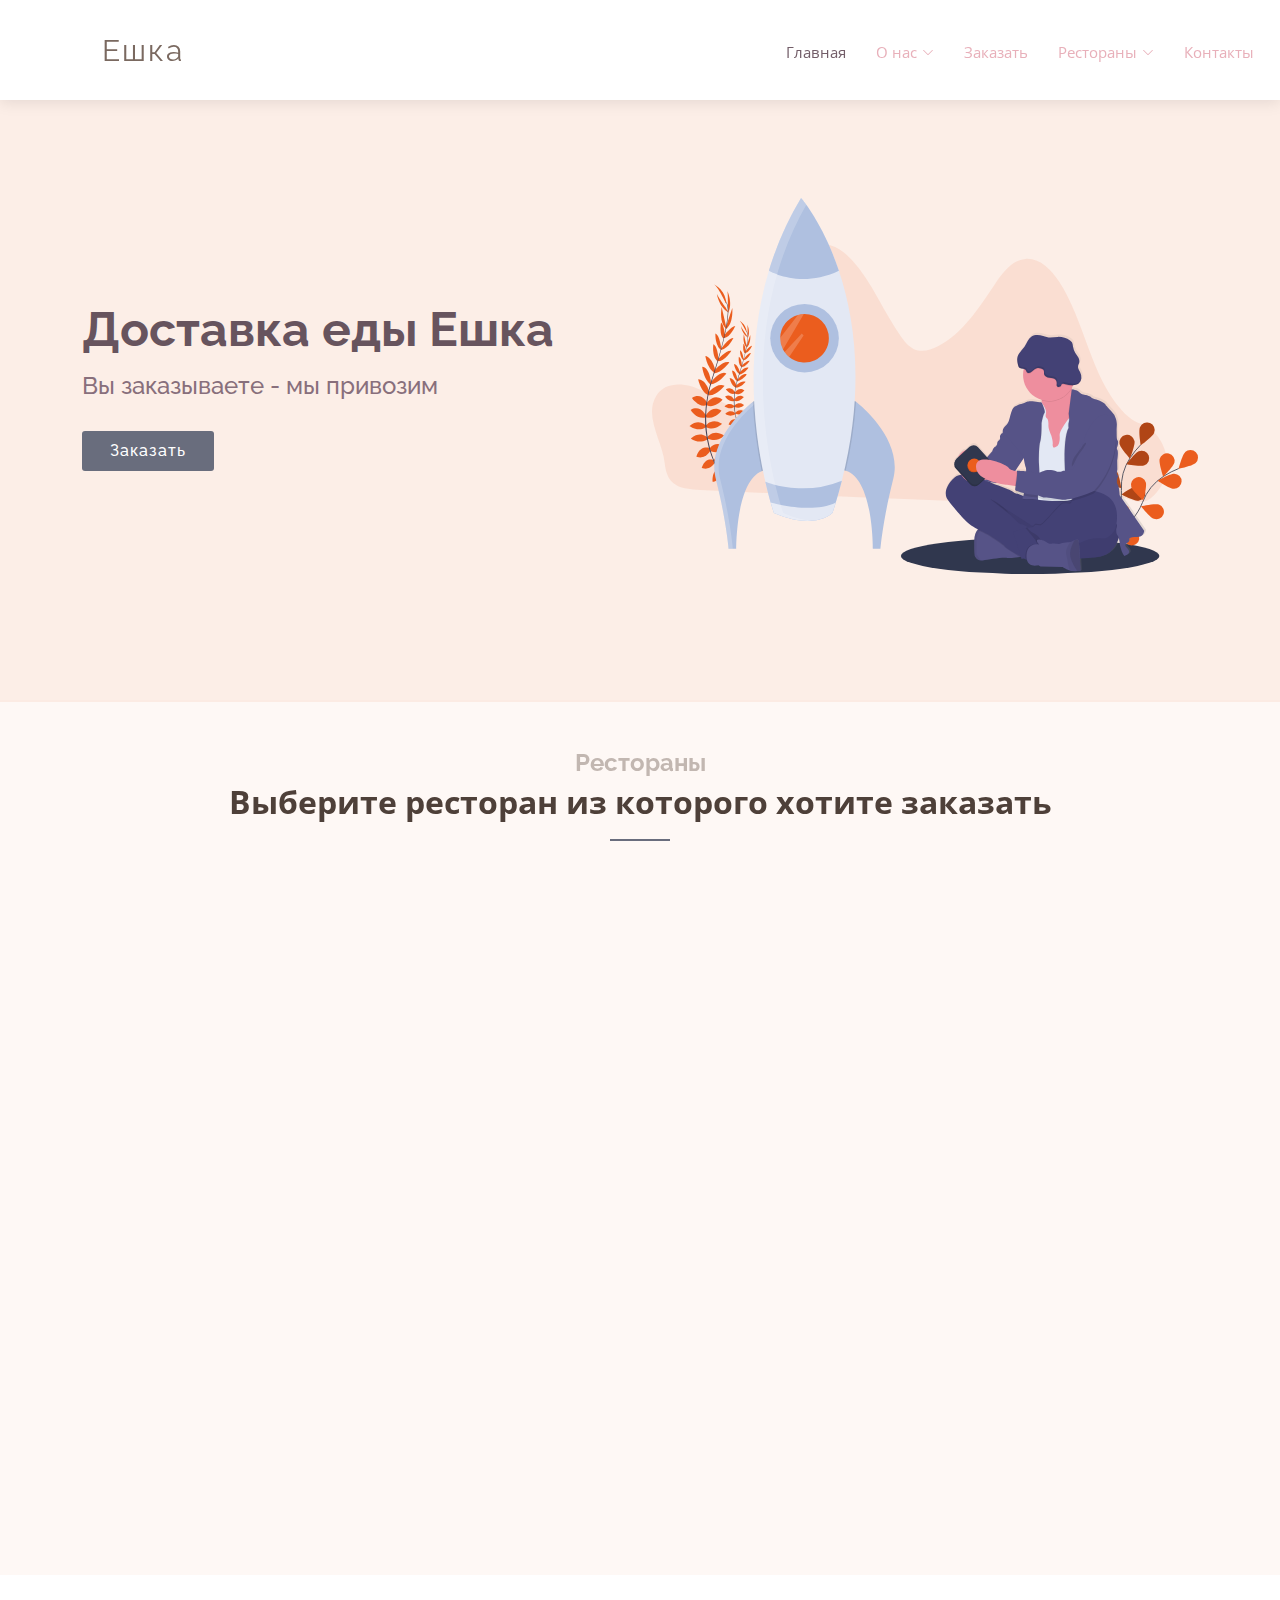
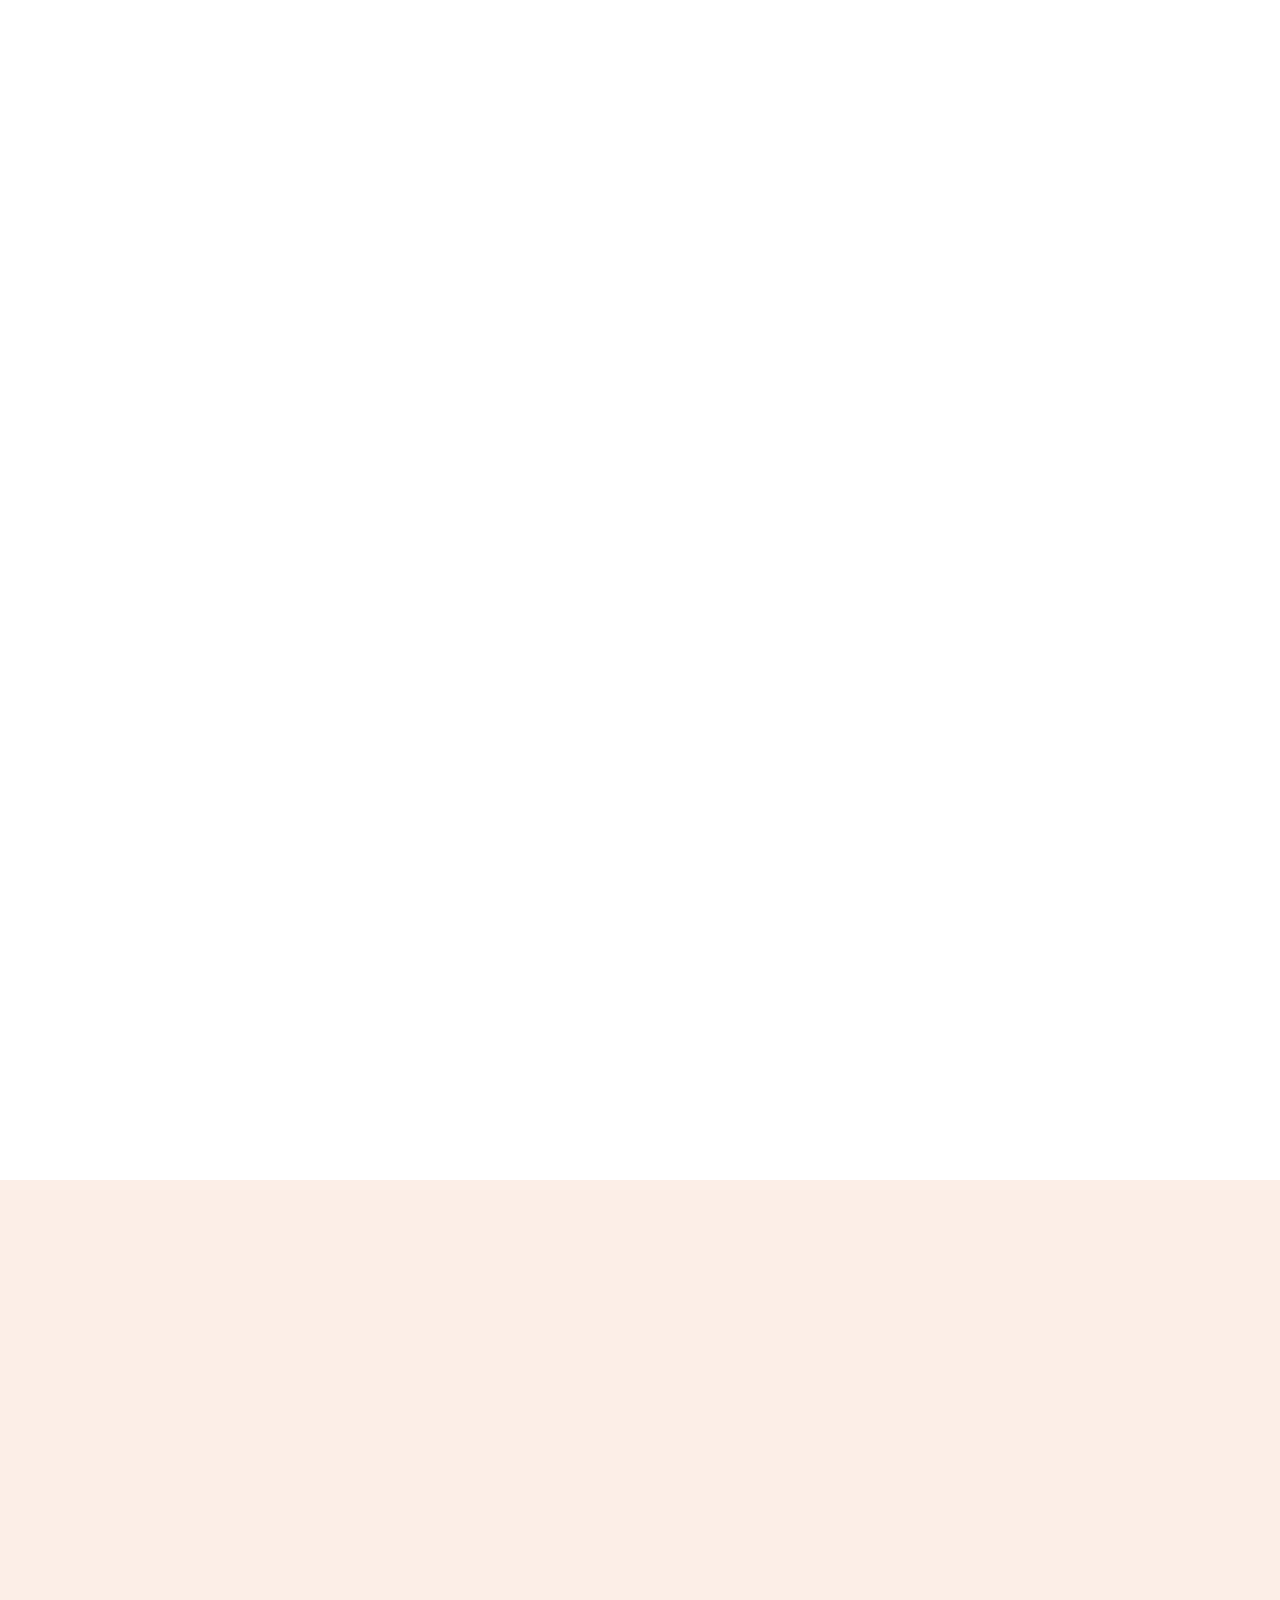
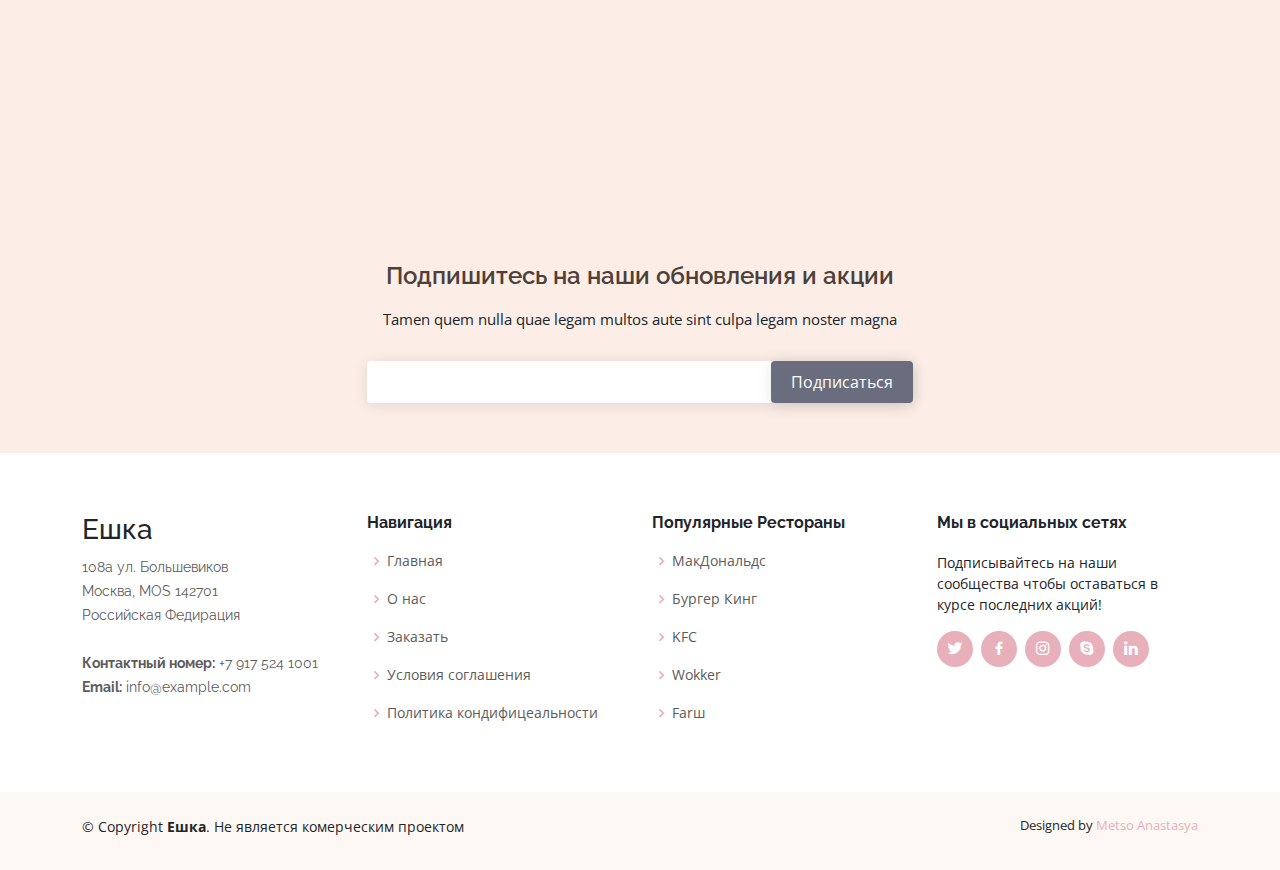
<file: index.html>
<!DOCTYPE html>
<html lang="en">

<head>
  <meta charset="utf-8">
  <meta content="width=device-width, initial-scale=1.0" name="viewport">

  <title>Ешка</title>
  <meta content="" name="description">
  <meta content="" name="keywords">

  <!-- Favicons -->
  <link href="assets/img/favicon.png" rel="icon">
  <link href="assets/img/apple-touch-icon.png" rel="apple-touch-icon">

  <!-- Google Fonts -->
  <link href="https://fonts.googleapis.com/css?family=Open+Sans:300,300i,400,400i,600,600i,700,700i|Raleway:300,300i,400,400i,600,600i,700,700i" rel="stylesheet">

  <!-- Vendor CSS Files -->
  <link href="assets/vendor/aos/aos.css" rel="stylesheet">
  <link href="assets/vendor/bootstrap/css/bootstrap.min.css" rel="stylesheet">
  <link href="assets/vendor/bootstrap-icons/bootstrap-icons.css" rel="stylesheet">
  <link href="assets/vendor/boxicons/css/boxicons.min.css" rel="stylesheet">
  <link href="assets/vendor/glightbox/css/glightbox.min.css" rel="stylesheet">
  <link href="assets/vendor/swiper/swiper-bundle.min.css" rel="stylesheet">

  <link href="assets/css/style.css" rel="stylesheet">

</head>

<body>

  <header id="header" class="fixed-top d-flex align-items-center">
    <div class="container d-flex align-items-center justify-content-between">

      <div class="logo">
        <h1 class="text-light"><a href="index.html"><span>Ешка</span></a></h1>
      <!--  <a href="index.html"><img src="assets/img/logo.png" alt="" class="img-fluid"></a>
      </div> -->

      <nav id="navbar" class="navbar">
        <ul>
          <li><a class="nav-link scrollto active" href="index.html">Главная</a></li>
          <li class="dropdown"><a href="about.html"><span>О нас</span> <i class="bi bi-chevron-down"></i></a>
            <ul>
              <li><a href="about.html#team">Команда</a></li>
              <li><a href="about.html#clients">В сотрудничестве</a></li>
            </ul>
          </li>
          <li><a class="nav-link scrollto" href="order.html">Заказать</a></li>
          <li class="dropdown"><a href="order.html"><span>Рестораны</span> <i class="bi bi-chevron-down"></i></a>
            <ul>
              <li class="dropdown"><a href="#"><span>Фаст фуд</span> <i class="bi bi-chevron-right"></i></a>
                <ul>
                  <li><a href="#">МакДональдс</a></li>
                  <li><a href="#">Бургер Кинг</a></li>
                  <li><a href="#">KFC</a></li>
                  <li><a href="#">Wokker</a></li>
                  <li><a href="#">Farш</a></li>
                </ul>
              </li>
              <li><a href="#">White Rabbit</a></li>
              <li><a href="#">Savva</a></li>
              <li><a href="#">Selfie</a></li>
              <li><a href="#">Björn</a></li>
            </ul>
          </li>
          <li><a class="nav-link scrollto" href="contact.html">Контакты</a></li>
          <li><a class="getstarted scrollto" href="order.html">Заказать</a></li>
        </ul>
        <i class="bi bi-list mobile-nav-toggle"></i>
      </nav>

    </div>
  </header>

 
  <section id="hero" class="d-flex align-items-center">

    <div class="container">
      <div class="row gy-4">
        <div class="col-lg-6 order-2 order-lg-1 d-flex flex-column justify-content-center">
          <h1>Доставка еды Ешка</h1>
          <h2>Вы заказываете - мы привозим</h2>
          <div>
            <a href="#services" class="btn-get-started scrollto">Заказать</a>
          </div>
        </div>
        <div class="col-lg-6 order-1 order-lg-2 hero-img">
          <img src="assets/img/hero-img.svg" class="img-fluid animated" alt="">
        </div>
      </div>
    </div>

  </section><!-- End Hero -->

  <main id="main">

    <!-- ======= Services Section ======= -->
    <section id="services" class="services section-bg">
      <div class="container" data-aos="fade-up">

        <div class="section-title">
          <h2>Рестораны</h2>
          <p>Выберите ресторан из которого хотите заказать</p>
        </div>

        <div class="row">
          <div class="col-md-6 col-lg-3 d-flex align-items-stretch" data-aos="zoom-in" data-aos-delay="100">
            <div class="icon-box">
              <div class="icon"><i class="bx bxl-dribbble"></i></div>
              <h4 class="title"><a href="">МакДональдс</a></h4>
              <p class="description">Voluptatum deleniti atque corrupti quos dolores et quas molestias excepturi sint occaecati cupiditate</p>
            </div>
          </div>

          <div class="col-md-6 col-lg-3 d-flex align-items-stretch" data-aos="zoom-in" data-aos-delay="200">
            <div class="icon-box">
              <div class="icon"><i class="bx bx-file"></i></div>
              <h4 class="title"><a href="">Бургер Кинг</a></h4>
              <p class="description">Duis aute irure dolor in reprehenderit in voluptate velit esse cillum dolore eu fugiat nulla</p>
            </div>
          </div>

          <div class="col-md-6 col-lg-3 d-flex align-items-stretch" data-aos="zoom-in" data-aos-delay="300">
            <div class="icon-box">
              <div class="icon"><i class="bx bx-tachometer"></i></div>
              <h4 class="title"><a href="">KFC</a></h4>
              <p class="description">Excepteur sint occaecat cupidatat non proident, sunt in culpa qui officia deserunt mollit anim</p>
            </div>
          </div>

          <div class="col-md-6 col-lg-3 d-flex align-items-stretch" data-aos="zoom-in" data-aos-delay="400">
            <div class="icon-box">
              <div class="icon"><i class="bx bx-world"></i></div>
              <h4 class="title"><a href="">Wokker</a></h4>
              <p class="description">At vero eos et accusamus et iusto odio dignissimos ducimus qui blanditiis praesentium voluptatum</p>
            </div>
          </div>

          <div class="row">
            <div class="col-md-6 col-lg-3 d-flex align-items-stretch" data-aos="zoom-in" data-aos-delay="100">
              <div class="icon-box">
                <div class="icon"><i class="bx bxl-dribbble"></i></div>
                <h4 class="title"><a href="">White Rabbit</a></h4>
                <p class="description">Voluptatum deleniti atque corrupti quos dolores et quas molestias excepturi sint occaecati cupiditate</p>
              </div>
            </div>
  
            <div class="col-md-6 col-lg-3 d-flex align-items-stretch" data-aos="zoom-in" data-aos-delay="200">
              <div class="icon-box">
                <div class="icon"><i class="bx bx-file"></i></div>
                <h4 class="title"><a href="">Savva</a></h4>
                <p class="description">Duis aute irure dolor in reprehenderit in voluptate velit esse cillum dolore eu fugiat nulla</p>
              </div>
            </div>
  
            <div class="col-md-6 col-lg-3 d-flex align-items-stretch" data-aos="zoom-in" data-aos-delay="300">
              <div class="icon-box">
                <div class="icon"><i class="bx bx-tachometer"></i></div>
                <h4 class="title"><a href="">Selfie</a></h4>
                <p class="description">Excepteur sint occaecat cupidatat non proident, sunt in culpa qui officia deserunt mollit anim</p>
              </div>
            </div>
  
            <div class="col-md-6 col-lg-3 d-flex align-items-stretch" data-aos="zoom-in" data-aos-delay="400">
              <div class="icon-box">
                <div class="icon"><i class="bx bx-world"></i></div>
                <h4 class="title"><a href="">Björn</a></h4>
                <p class="description">At vero eos et accusamus et iusto odio dignissimos ducimus qui blanditiis praesentium voluptatum</p>
              </div>
            </div>

        </div>

      </div>
    </section><!-- End Services Section -->

    <!-- ======= Portfolio Section ======= -->
    <section id="portfolio" class="portfolio">
      <div class="container" data-aos="fade-up">

        <div class="section-title">
          <h2>Portfolio</h2>
          <p>Check out our beautifull portfolio</p>
        </div>

        <div class="row" data-aos="fade-up" data-aos-delay="100">
          <div class="col-lg-12">
            <ul id="portfolio-flters">
              <li data-filter="*" class="filter-active">All</li>
              <li data-filter=".filter-app">App</li>
              <li data-filter=".filter-card">Card</li>
              <li data-filter=".filter-web">Web</li>
            </ul>
          </div>
        </div>

        <div class="row portfolio-container" data-aos="fade-up" data-aos-delay="200">

          <div class="col-lg-4 col-md-6 portfolio-item filter-app">
            <div class="portfolio-wrap">
              <img src="assets/img/portfolio/portfolio-1.jpg" class="img-fluid" alt="">
              <div class="portfolio-links">
                <a href="assets/img/portfolio/portfolio-1.jpg" data-gallery="portfolioGallery" class="portfolio-lightbox" title="App 1"><i class="bi bi-plus"></i></a>
                <a href="portfolio-details.html" title="More Details"><i class="bi bi-link"></i></a>
              </div>
              <div class="portfolio-info">
                <h4>App 1</h4>
                <p>App</p>
              </div>
            </div>
          </div>

          <div class="col-lg-4 col-md-6 portfolio-item filter-web">
            <div class="portfolio-wrap">
              <img src="assets/img/portfolio/portfolio-2.jpg" class="img-fluid" alt="">
              <div class="portfolio-links">
                <a href="assets/img/portfolio/portfolio-2.jpg" data-gallery="portfolioGallery" class="portfolio-lightbox" title="Web 3"><i class="bi bi-plus"></i></a>
                <a href="portfolio-details.html" title="More Details"><i class="bi bi-link"></i></a>
              </div>
              <div class="portfolio-info">
                <h4>Web 3</h4>
                <p>Web</p>
              </div>
            </div>
          </div>

          <div class="col-lg-4 col-md-6 portfolio-item filter-app">
            <div class="portfolio-wrap">
              <img src="assets/img/portfolio/portfolio-3.jpg" class="img-fluid" alt="">
              <div class="portfolio-links">
                <a href="assets/img/portfolio/portfolio-3.jpg" data-gallery="portfolioGallery" class="portfolio-lightbox" title="App 2"><i class="bi bi-plus"></i></a>
                <a href="portfolio-details.html" title="More Details"><i class="bi bi-link"></i></a>
              </div>
              <div class="portfolio-info">
                <h4>App 2</h4>
                <p>App</p>
              </div>
            </div>
          </div>

          <div class="col-lg-4 col-md-6 portfolio-item filter-card">
            <div class="portfolio-wrap">
              <img src="assets/img/portfolio/portfolio-4.jpg" class="img-fluid" alt="">
              <div class="portfolio-links">
                <a href="assets/img/portfolio/portfolio-4.jpg" data-gallery="portfolioGallery" class="portfolio-lightbox" title="Card 2"><i class="bi bi-plus"></i></a>
                <a href="portfolio-details.html" title="More Details"><i class="bi bi-link"></i></a>
              </div>
              <div class="portfolio-info">
                <h4>Card 2</h4>
                <p>Card</p>
              </div>
            </div>
          </div>

          <div class="col-lg-4 col-md-6 portfolio-item filter-web">
            <div class="portfolio-wrap">
              <img src="assets/img/portfolio/portfolio-5.jpg" class="img-fluid" alt="">
              <div class="portfolio-links">
                <a href="assets/img/portfolio/portfolio-5.jpg" data-gallery="portfolioGallery" class="portfolio-lightbox" title="Web 2"><i class="bi bi-plus"></i></a>
                <a href="portfolio-details.html" title="More Details"><i class="bi bi-link"></i></a>
              </div>
              <div class="portfolio-info">
                <h4>Web 2</h4>
                <p>Web</p>
              </div>
            </div>
          </div>

          <div class="col-lg-4 col-md-6 portfolio-item filter-app">
            <div class="portfolio-wrap">
              <img src="assets/img/portfolio/portfolio-6.jpg" class="img-fluid" alt="">
              <div class="portfolio-links">
                <a href="assets/img/portfolio/portfolio-6.jpg" data-gallery="portfolioGallery" class="portfolio-lightbox" title="App 3"><i class="bi bi-plus"></i></a>
                <a href="portfolio-details.html" title="More Details"><i class="bi bi-link"></i></a>
              </div>
              <div class="portfolio-info">
                <h4>App 3</h4>
                <p>App</p>
              </div>
            </div>
          </div>

          <div class="col-lg-4 col-md-6 portfolio-item filter-card">
            <div class="portfolio-wrap">
              <img src="assets/img/portfolio/portfolio-7.jpg" class="img-fluid" alt="">
              <div class="portfolio-links">
                <a href="assets/img/portfolio/portfolio-7.jpg" data-gallery="portfolioGallery" class="portfolio-lightbox" title="Card 1"><i class="bi bi-plus"></i></a>
                <a href="portfolio-details.html" title="More Details"><i class="bi bi-link"></i></a>
              </div>
              <div class="portfolio-info">
                <h4>Card 1</h4>
                <p>Card</p>
              </div>
            </div>
          </div>

          <div class="col-lg-4 col-md-6 portfolio-item filter-card">
            <div class="portfolio-wrap">
              <img src="assets/img/portfolio/portfolio-8.jpg" class="img-fluid" alt="">
              <div class="portfolio-links">
                <a href="assets/img/portfolio/portfolio-8.jpg" data-gallery="portfolioGallery" class="portfolio-lightbox" title="Card 3"><i class="bi bi-plus"></i></a>
                <a href="portfolio-details.html" title="More Details"><i class="bi bi-link"></i></a>
              </div>
              <div class="portfolio-info">
                <h4>Card 3</h4>
                <p>Card</p>
              </div>
            </div>
          </div>

          <div class="col-lg-4 col-md-6 portfolio-item filter-web">
            <div class="portfolio-wrap">
              <img src="assets/img/portfolio/portfolio-9.jpg" class="img-fluid" alt="">
              <div class="portfolio-links">
                <a href="assets/img/portfolio/portfolio-9.jpg" data-gallery="portfolioGallery" class="portfolio-lightbox" title="Web 3"><i class="bi bi-plus"></i></a>
                <a href="portfolio-details.html" title="More Details"><i class="bi bi-link"></i></a>
              </div>
              <div class="portfolio-info">
                <h4>Web 3</h4>
                <p>Web</p>
              </div>
            </div>
          </div>

        </div>

      </div>
    </section><!-- End Portfolio Section -->

    <!-- ======= F.A.Q Section ======= -->
    <section id="faq" class="faq section-bg">
      <div class="container" data-aos="fade-up">

        <div class="section-title">
          <h2>F.A.Q</h2>
          <p>Frequently Asked Questions</p>
        </div>

        <ul class="faq-list" data-aos="fade-up" data-aos-delay="100">

          <li>
            <div data-bs-toggle="collapse" class="collapsed question" href="#faq1">Non consectetur a erat nam at lectus urna duis? <i class="bi bi-chevron-down icon-show"></i><i class="bi bi-chevron-up icon-close"></i></div>
            <div id="faq1" class="collapse" data-bs-parent=".faq-list">
              <p>
                Feugiat pretium nibh ipsum consequat. Tempus iaculis urna id volutpat lacus laoreet non curabitur gravida. Venenatis lectus magna fringilla urna porttitor rhoncus dolor purus non.
              </p>
            </div>
          </li>

          <li>
            <div data-bs-toggle="collapse" href="#faq2" class="collapsed question">Feugiat scelerisque varius morbi enim nunc faucibus a pellentesque? <i class="bi bi-chevron-down icon-show"></i><i class="bi bi-chevron-up icon-close"></i></div>
            <div id="faq2" class="collapse" data-bs-parent=".faq-list">
              <p>
                Dolor sit amet consectetur adipiscing elit pellentesque habitant morbi. Id interdum velit laoreet id donec ultrices. Fringilla phasellus faucibus scelerisque eleifend donec pretium. Est pellentesque elit ullamcorper dignissim. Mauris ultrices eros in cursus turpis massa tincidunt dui.
              </p>
            </div>
          </li>

          <li>
            <div data-bs-toggle="collapse" href="#faq3" class="collapsed question">Dolor sit amet consectetur adipiscing elit pellentesque habitant morbi? <i class="bi bi-chevron-down icon-show"></i><i class="bi bi-chevron-up icon-close"></i></div>
            <div id="faq3" class="collapse" data-bs-parent=".faq-list">
              <p>
                Eleifend mi in nulla posuere sollicitudin aliquam ultrices sagittis orci. Faucibus pulvinar elementum integer enim. Sem nulla pharetra diam sit amet nisl suscipit. Rutrum tellus pellentesque eu tincidunt. Lectus urna duis convallis convallis tellus. Urna molestie at elementum eu facilisis sed odio morbi quis
              </p>
            </div>
          </li>

          <li>
            <div data-bs-toggle="collapse" href="#faq4" class="collapsed question">Ac odio tempor orci dapibus. Aliquam eleifend mi in nulla? <i class="bi bi-chevron-down icon-show"></i><i class="bi bi-chevron-up icon-close"></i></div>
            <div id="faq4" class="collapse" data-bs-parent=".faq-list">
              <p>
                Dolor sit amet consectetur adipiscing elit pellentesque habitant morbi. Id interdum velit laoreet id donec ultrices. Fringilla phasellus faucibus scelerisque eleifend donec pretium. Est pellentesque elit ullamcorper dignissim. Mauris ultrices eros in cursus turpis massa tincidunt dui.
              </p>
            </div>
          </li>

          <li>
            <div data-bs-toggle="collapse" href="#faq5" class="collapsed question">Tempus quam pellentesque nec nam aliquam sem et tortor consequat? <i class="bi bi-chevron-down icon-show"></i><i class="bi bi-chevron-up icon-close"></i></div>
            <div id="faq5" class="collapse" data-bs-parent=".faq-list">
              <p>
                Molestie a iaculis at erat pellentesque adipiscing commodo. Dignissim suspendisse in est ante in. Nunc vel risus commodo viverra maecenas accumsan. Sit amet nisl suscipit adipiscing bibendum est. Purus gravida quis blandit turpis cursus in
              </p>
            </div>
          </li>

          <li>
            <div data-bs-toggle="collapse" href="#faq6" class="collapsed question">Tortor vitae purus faucibus ornare. Varius vel pharetra vel turpis nunc eget lorem dolor? <i class="bi bi-chevron-down icon-show"></i><i class="bi bi-chevron-up icon-close"></i></div>
            <div id="faq6" class="collapse" data-bs-parent=".faq-list">
              <p>
                Laoreet sit amet cursus sit amet dictum sit amet justo. Mauris vitae ultricies leo integer malesuada nunc vel. Tincidunt eget nullam non nisi est sit amet. Turpis nunc eget lorem dolor sed. Ut venenatis tellus in metus vulputate eu scelerisque. Pellentesque diam volutpat commodo sed egestas egestas fringilla phasellus faucibus. Nibh tellus molestie nunc non blandit massa enim nec.
              </p>
            </div>
          </li>

        </ul>

      </div>
    </section><!-- End F.A.Q Section -->


  </main><!-- End #main -->

  <!-- ======= Footer ======= -->
  <footer id="footer">

    <div class="footer-newsletter">
      <div class="container">
        <div class="row justify-content-center">
          <div class="col-lg-6">
            <h4>Подпишитесь на наши обновления и акции</h4>
            <p>Tamen quem nulla quae legam multos aute sint culpa legam noster magna</p>
            <form action="" method="post">
              <input type="email" name="email"><input type="submit" value="Подписаться">
            </form>
          </div>
        </div>
      </div>
    </div>

    <div class="footer-top">
      <div class="container">
        <div class="row">

          <div class="col-lg-3 col-md-6 footer-contact">
            <h3>Ешка</h3>
            <p>
              108а ул. Большевиков<br>
              Москва, MOS 142701<br>
              Российская Федирация<br><br>
              <strong>Контактный номер:</strong> +7 917 524 1001<br>
              <strong>Email:</strong> info@example.com<br>
            </p>
          </div>

          <div class="col-lg-3 col-md-6 footer-links">
            <h4>Навигация</h4>
            <ul>
              <li><i class="bx bx-chevron-right"></i> <a href="index.html">Главная</a></li>
              <li><i class="bx bx-chevron-right"></i> <a href="about.html">О нас</a></li>
              <li><i class="bx bx-chevron-right"></i> <a href="#">Заказать</a></li>
              <li><i class="bx bx-chevron-right"></i> <a href="#">Условия соглашения</a></li>
              <li><i class="bx bx-chevron-right"></i> <a href="#">Политика кондифицеальности</a></li>
            </ul>
          </div>

          <div class="col-lg-3 col-md-6 footer-links">
            <h4>Популярные Рестораны</h4>
            <ul>
              <li><i class="bx bx-chevron-right"></i> <a href="#">МакДональдс</a></li>
              <li><i class="bx bx-chevron-right"></i> <a href="#">Бургер Кинг</a></li>
              <li><i class="bx bx-chevron-right"></i> <a href="#">KFC</a></li>
              <li><i class="bx bx-chevron-right"></i> <a href="#">Wokker</a></li>
              <li><i class="bx bx-chevron-right"></i> <a href="#">Farш</a></li>
            </ul>
          </div>

          <div class="col-lg-3 col-md-6 footer-links">
            <h4>Мы в социальных сетях</h4>
            <p>Подписывайтесь на наши сообщества чтобы оставаться в курсе последних акций!</p>
            <div class="social-links mt-3">
              <a href="#" class="twitter"><i class="bx bxl-twitter"></i></a>
              <a href="#" class="facebook"><i class="bx bxl-facebook"></i></a>
              <a href="#" class="instagram"><i class="bx bxl-instagram"></i></a>
              <a href="#" class="google-plus"><i class="bx bxl-skype"></i></a>
              <a href="#" class="linkedin"><i class="bx bxl-linkedin"></i></a>
            </div>
          </div>

        </div>
      </div>
    </div>

    <div class="container py-4">
      <div class="copyright">
        &copy; Copyright <strong><span>Ешка</span></strong>. Не является комерческим проектом
      </div>
      <div class="credits">
        Designed by <a href="https://vk.com/gambas_fake">Metso Anastasya</a>
      </div>
    </div>
  </footer>

  <a href="#" class="back-to-top d-flex align-items-center justify-content-center"><i class="bi bi-arrow-up-short"></i></a>

  <!-- Vendor JS Files -->
  <script src="assets/vendor/aos/aos.js"></script>
  <script src="assets/vendor/bootstrap/js/bootstrap.bundle.min.js"></script>
  <script src="assets/vendor/glightbox/js/glightbox.min.js"></script>
  <script src="assets/vendor/isotope-layout/isotope.pkgd.min.js"></script>
  <script src="assets/vendor/php-email-form/validate.js"></script>
  <script src="assets/vendor/swiper/swiper-bundle.min.js"></script>

  <!-- Template Main JS File -->
  <script src="assets/js/main.js"></script>

</body>

</html>
</file>
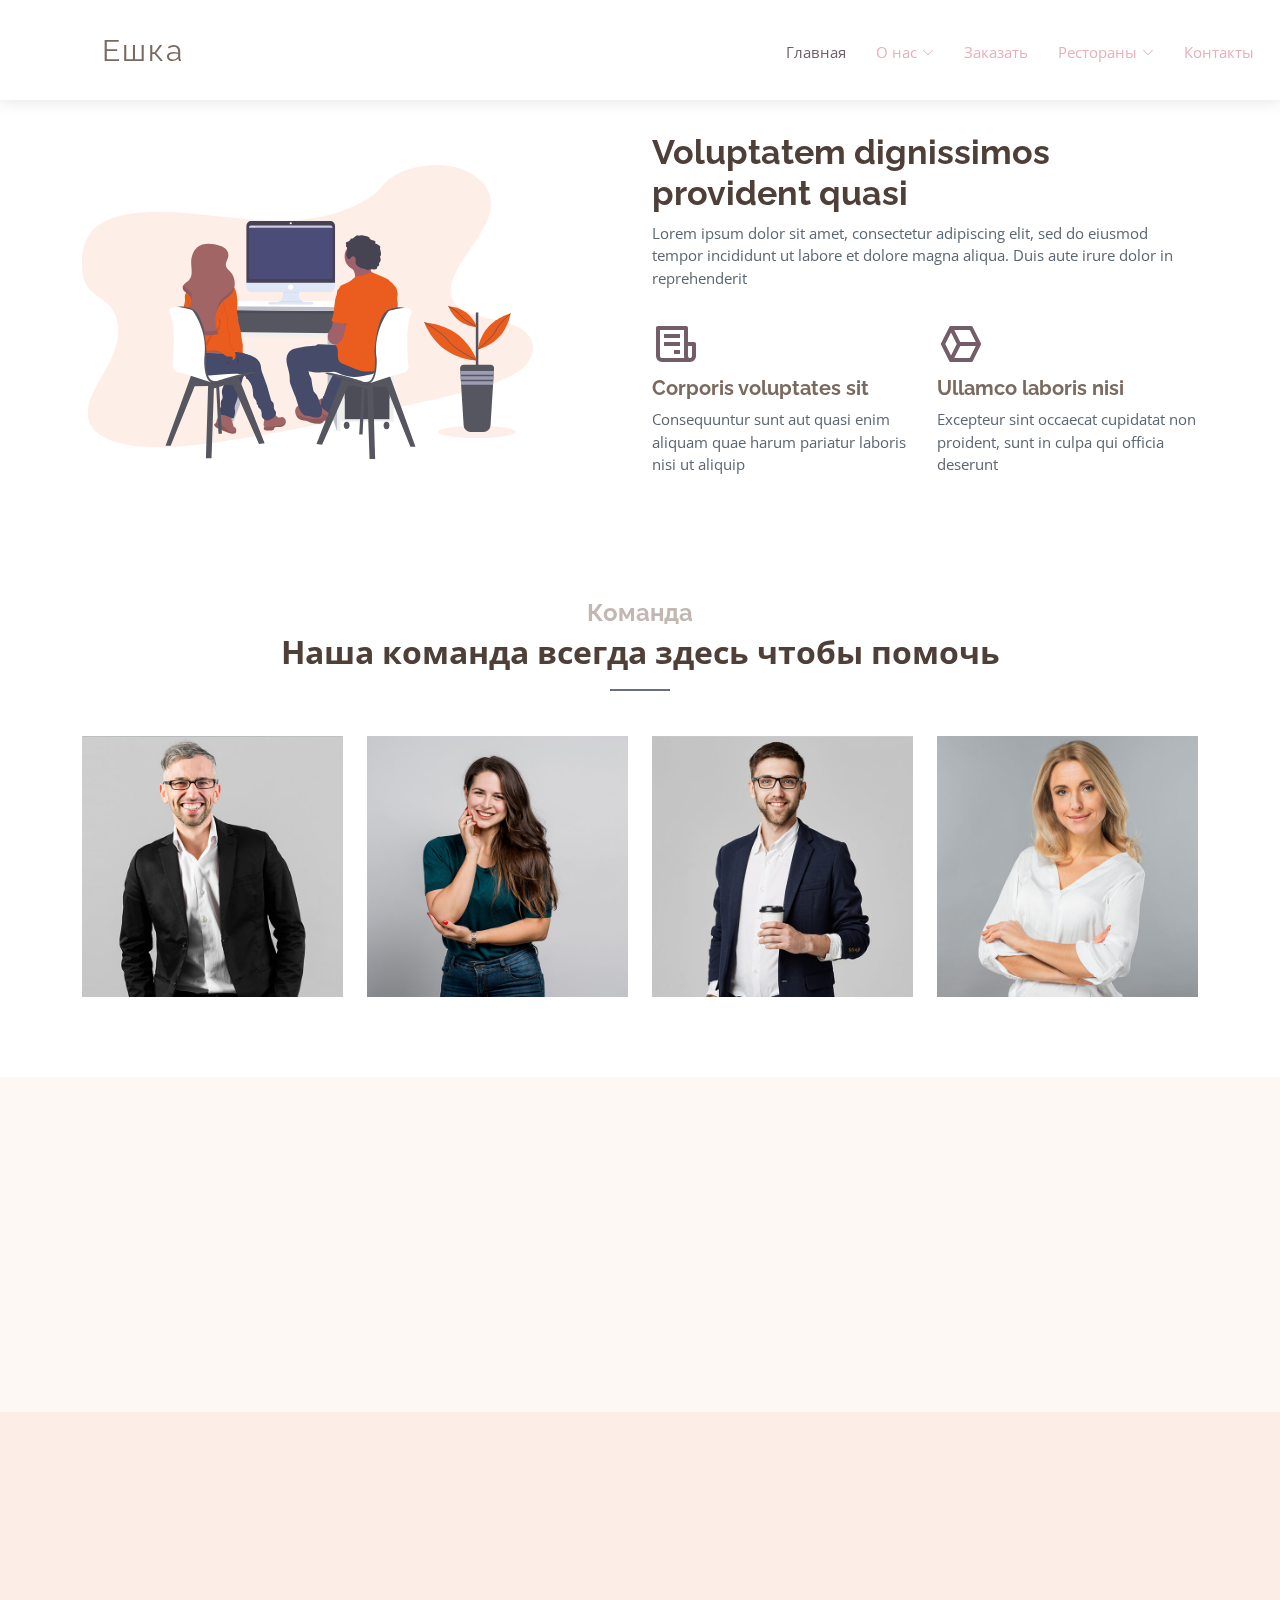
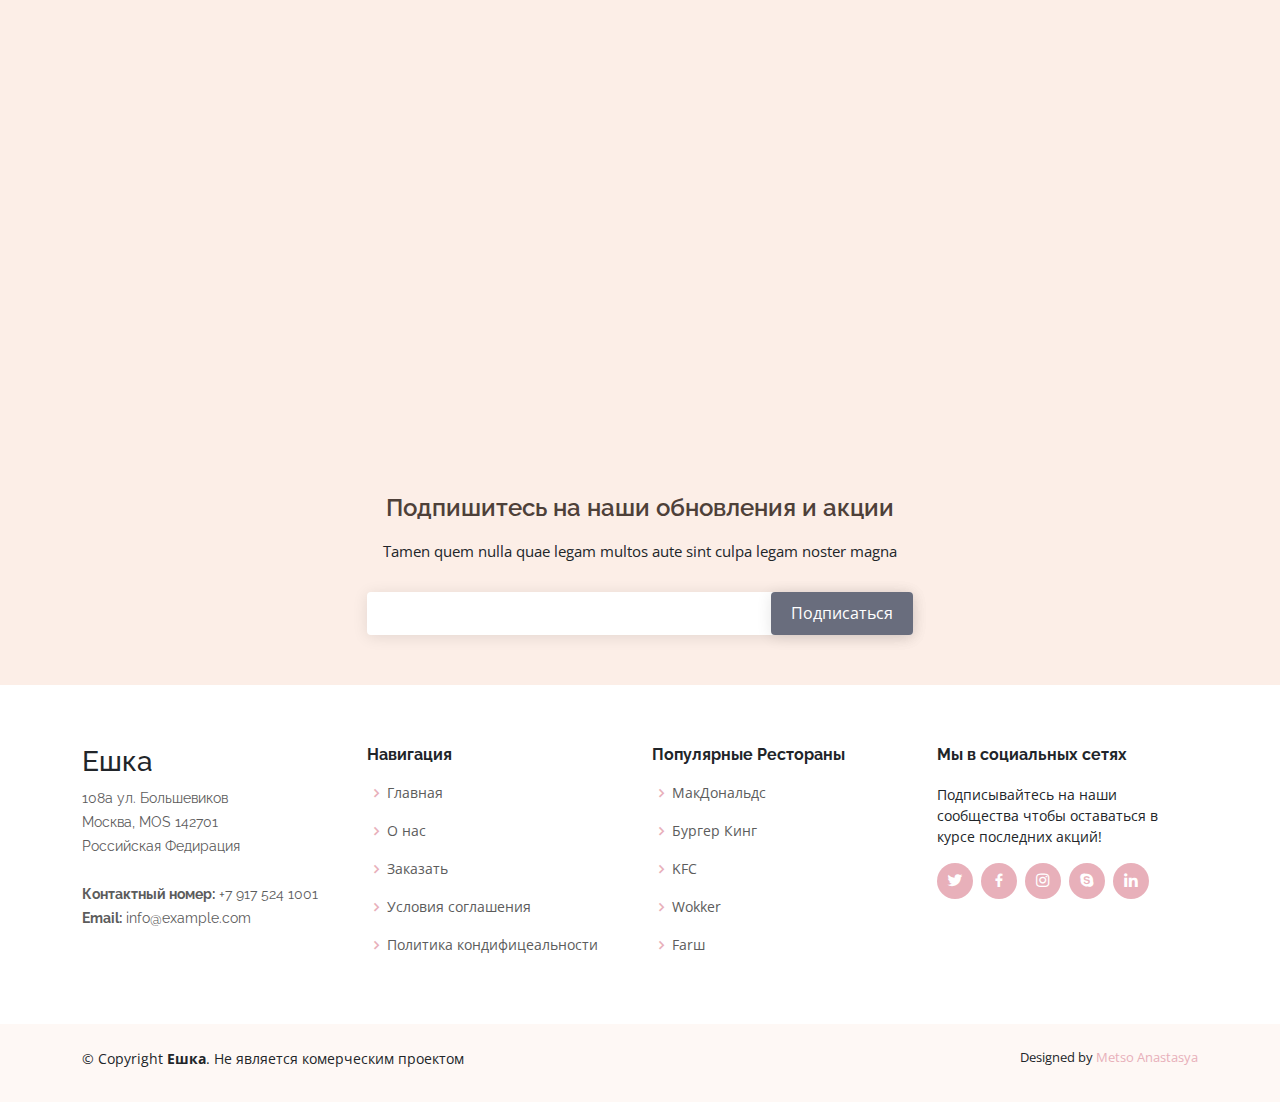
<file: about.html>
<!DOCTYPE html>
<html lang="en">

<head>
  <meta charset="utf-8">
  <meta content="width=device-width, initial-scale=1.0" name="viewport">

  <title>Ешка</title>
  <meta content="" name="description">
  <meta content="" name="keywords">

  <!-- Favicons -->
  <link href="assets/img/favicon.png" rel="icon">
  <link href="assets/img/apple-touch-icon.png" rel="apple-touch-icon">

  <!-- Google Fonts -->
  <link href="https://fonts.googleapis.com/css?family=Open+Sans:300,300i,400,400i,600,600i,700,700i|Raleway:300,300i,400,400i,600,600i,700,700i" rel="stylesheet">

  <!-- Vendor CSS Files -->
  <link href="assets/vendor/aos/aos.css" rel="stylesheet">
  <link href="assets/vendor/bootstrap/css/bootstrap.min.css" rel="stylesheet">
  <link href="assets/vendor/bootstrap-icons/bootstrap-icons.css" rel="stylesheet">
  <link href="assets/vendor/boxicons/css/boxicons.min.css" rel="stylesheet">
  <link href="assets/vendor/glightbox/css/glightbox.min.css" rel="stylesheet">
  <link href="assets/vendor/swiper/swiper-bundle.min.css" rel="stylesheet">

  <link href="assets/css/style.css" rel="stylesheet">

</head>

<body>

  <header id="header" class="fixed-top d-flex align-items-center">
    <div class="container d-flex align-items-center justify-content-between">

      <div class="logo">
        <h1 class="text-light"><a href="index.html"><span>Ешка</span></a></h1>
      <!--  <a href="index.html"><img src="assets/img/logo.png" alt="" class="img-fluid"></a>
      </div> -->

      <nav id="navbar" class="navbar">
        <ul>
          <li><a class="nav-link scrollto active" href="index.html">Главная</a></li>
          <li class="dropdown"><a href="about.html"><span>О нас</span> <i class="bi bi-chevron-down"></i></a>
            <ul>
              <li><a href="about.html#team">Команда</a></li>
              <li><a href="about.html#clients">В сотрудничестве</a></li>
            </ul>
          </li>
          <li><a class="nav-link scrollto" href="order.html">Заказать</a></li>
          <li class="dropdown"><a href="order.html"><span>Рестораны</span> <i class="bi bi-chevron-down"></i></a>
            <ul>
              <li class="dropdown"><a href="#"><span>Фаст фуд</span> <i class="bi bi-chevron-right"></i></a>
                <ul>
                  <li><a href="#">МакДональдс</a></li>
                  <li><a href="#">Бургер Кинг</a></li>
                  <li><a href="#">KFC</a></li>
                  <li><a href="#">Wokker</a></li>
                  <li><a href="#">Farш</a></li>
                </ul>
              </li>
              <li><a href="#">White Rabbit</a></li>
              <li><a href="#">Savva</a></li>
              <li><a href="#">Selfie</a></li>
              <li><a href="#">Björn</a></li>
            </ul>
          </li>
          <li><a class="nav-link scrollto" href="contact.html">Контакты</a></li>
          <li><a class="getstarted scrollto" href="order.html">Заказать</a></li>
        </ul>
        <i class="bi bi-list mobile-nav-toggle"></i>
      </nav>

    </div>
  </header>

 
 <!-- <section id="hero" class="d-flex align-items-center">

    <div class="container">
      <div class="row gy-4">
        <div class="col-lg-6 order-2 order-lg-1 d-flex flex-column justify-content-center">
          <h1>Доставка еды Ешка</h1>
          <h2>Вы заказываете - мы привозим</h2>
          <div>
            <a href="#about" class="btn-get-started scrollto">Начать</a>
          </div>
        </div>
        <div class="col-lg-6 order-1 order-lg-2 hero-img">
          <img src="assets/img/hero-img.svg" class="img-fluid animated" alt="">
        </div>
      </div>
    </div>

  </section> -->

  <main id="main">

   <!--  ======= About Section ======= -->
    <section id="about" class="about">
      <div class="container">

        <div class="row justify-content-between">
          <div class="col-lg-5 d-flex align-items-center justify-content-center about-img">
            <img src="assets/img/about-img.svg" class="img-fluid" alt="" data-aos="zoom-in">
          </div>
          <div class="col-lg-6 pt-5 pt-lg-0">
            <h3 data-aos="fade-up">Voluptatem dignissimos provident quasi</h3>
            <p data-aos="fade-up" data-aos-delay="100">
              Lorem ipsum dolor sit amet, consectetur adipiscing elit, sed do eiusmod tempor incididunt ut labore et dolore magna aliqua. Duis aute irure dolor in reprehenderit
            </p>
            <div class="row">
              <div class="col-md-6" data-aos="fade-up" data-aos-delay="100">
                <i class="bx bx-receipt"></i>
                <h4>Corporis voluptates sit</h4>
                <p>Consequuntur sunt aut quasi enim aliquam quae harum pariatur laboris nisi ut aliquip</p>
              </div>
              <div class="col-md-6" data-aos="fade-up" data-aos-delay="200">
                <i class="bx bx-cube-alt"></i>
                <h4>Ullamco laboris nisi</h4>
                <p>Excepteur sint occaecat cupidatat non proident, sunt in culpa qui officia deserunt</p>
              </div>
            </div>
          </div>
        </div>

      </div>
    </section>
    <!-- End About Section -->

    
    <!-- ======= Portfolio Section ======= 
    <section id="portfolio" class="portfolio">
      <div class="container" data-aos="fade-up">

        <div class="section-title">
          <h2>Portfolio</h2>
          <p>Check out our beautifull portfolio</p>
        </div>

        <div class="row" data-aos="fade-up" data-aos-delay="100">
          <div class="col-lg-12">
            <ul id="portfolio-flters">
              <li data-filter="*" class="filter-active">All</li>
              <li data-filter=".filter-app">App</li>
              <li data-filter=".filter-card">Card</li>
              <li data-filter=".filter-web">Web</li>
            </ul>
          </div>
        </div>

        <div class="row portfolio-container" data-aos="fade-up" data-aos-delay="200">

          <div class="col-lg-4 col-md-6 portfolio-item filter-app">
            <div class="portfolio-wrap">
              <img src="assets/img/portfolio/portfolio-1.jpg" class="img-fluid" alt="">
              <div class="portfolio-links">
                <a href="assets/img/portfolio/portfolio-1.jpg" data-gallery="portfolioGallery" class="portfolio-lightbox" title="App 1"><i class="bi bi-plus"></i></a>
                <a href="portfolio-details.html" title="More Details"><i class="bi bi-link"></i></a>
              </div>
              <div class="portfolio-info">
                <h4>App 1</h4>
                <p>App</p>
              </div>
            </div>
          </div>

          <div class="col-lg-4 col-md-6 portfolio-item filter-web">
            <div class="portfolio-wrap">
              <img src="assets/img/portfolio/portfolio-2.jpg" class="img-fluid" alt="">
              <div class="portfolio-links">
                <a href="assets/img/portfolio/portfolio-2.jpg" data-gallery="portfolioGallery" class="portfolio-lightbox" title="Web 3"><i class="bi bi-plus"></i></a>
                <a href="portfolio-details.html" title="More Details"><i class="bi bi-link"></i></a>
              </div>
              <div class="portfolio-info">
                <h4>Web 3</h4>
                <p>Web</p>
              </div>
            </div>
          </div>

          <div class="col-lg-4 col-md-6 portfolio-item filter-app">
            <div class="portfolio-wrap">
              <img src="assets/img/portfolio/portfolio-3.jpg" class="img-fluid" alt="">
              <div class="portfolio-links">
                <a href="assets/img/portfolio/portfolio-3.jpg" data-gallery="portfolioGallery" class="portfolio-lightbox" title="App 2"><i class="bi bi-plus"></i></a>
                <a href="portfolio-details.html" title="More Details"><i class="bi bi-link"></i></a>
              </div>
              <div class="portfolio-info">
                <h4>App 2</h4>
                <p>App</p>
              </div>
            </div>
          </div>

          <div class="col-lg-4 col-md-6 portfolio-item filter-card">
            <div class="portfolio-wrap">
              <img src="assets/img/portfolio/portfolio-4.jpg" class="img-fluid" alt="">
              <div class="portfolio-links">
                <a href="assets/img/portfolio/portfolio-4.jpg" data-gallery="portfolioGallery" class="portfolio-lightbox" title="Card 2"><i class="bi bi-plus"></i></a>
                <a href="portfolio-details.html" title="More Details"><i class="bi bi-link"></i></a>
              </div>
              <div class="portfolio-info">
                <h4>Card 2</h4>
                <p>Card</p>
              </div>
            </div>
          </div>

          <div class="col-lg-4 col-md-6 portfolio-item filter-web">
            <div class="portfolio-wrap">
              <img src="assets/img/portfolio/portfolio-5.jpg" class="img-fluid" alt="">
              <div class="portfolio-links">
                <a href="assets/img/portfolio/portfolio-5.jpg" data-gallery="portfolioGallery" class="portfolio-lightbox" title="Web 2"><i class="bi bi-plus"></i></a>
                <a href="portfolio-details.html" title="More Details"><i class="bi bi-link"></i></a>
              </div>
              <div class="portfolio-info">
                <h4>Web 2</h4>
                <p>Web</p>
              </div>
            </div>
          </div>

          <div class="col-lg-4 col-md-6 portfolio-item filter-app">
            <div class="portfolio-wrap">
              <img src="assets/img/portfolio/portfolio-6.jpg" class="img-fluid" alt="">
              <div class="portfolio-links">
                <a href="assets/img/portfolio/portfolio-6.jpg" data-gallery="portfolioGallery" class="portfolio-lightbox" title="App 3"><i class="bi bi-plus"></i></a>
                <a href="portfolio-details.html" title="More Details"><i class="bi bi-link"></i></a>
              </div>
              <div class="portfolio-info">
                <h4>App 3</h4>
                <p>App</p>
              </div>
            </div>
          </div>

          <div class="col-lg-4 col-md-6 portfolio-item filter-card">
            <div class="portfolio-wrap">
              <img src="assets/img/portfolio/portfolio-7.jpg" class="img-fluid" alt="">
              <div class="portfolio-links">
                <a href="assets/img/portfolio/portfolio-7.jpg" data-gallery="portfolioGallery" class="portfolio-lightbox" title="Card 1"><i class="bi bi-plus"></i></a>
                <a href="portfolio-details.html" title="More Details"><i class="bi bi-link"></i></a>
              </div>
              <div class="portfolio-info">
                <h4>Card 1</h4>
                <p>Card</p>
              </div>
            </div>
          </div>

          <div class="col-lg-4 col-md-6 portfolio-item filter-card">
            <div class="portfolio-wrap">
              <img src="assets/img/portfolio/portfolio-8.jpg" class="img-fluid" alt="">
              <div class="portfolio-links">
                <a href="assets/img/portfolio/portfolio-8.jpg" data-gallery="portfolioGallery" class="portfolio-lightbox" title="Card 3"><i class="bi bi-plus"></i></a>
                <a href="portfolio-details.html" title="More Details"><i class="bi bi-link"></i></a>
              </div>
              <div class="portfolio-info">
                <h4>Card 3</h4>
                <p>Card</p>
              </div>
            </div>
          </div>

          <div class="col-lg-4 col-md-6 portfolio-item filter-web">
            <div class="portfolio-wrap">
              <img src="assets/img/portfolio/portfolio-9.jpg" class="img-fluid" alt="">
              <div class="portfolio-links">
                <a href="assets/img/portfolio/portfolio-9.jpg" data-gallery="portfolioGallery" class="portfolio-lightbox" title="Web 3"><i class="bi bi-plus"></i></a>
                <a href="portfolio-details.html" title="More Details"><i class="bi bi-link"></i></a>
              </div>
              <div class="portfolio-info">
                <h4>Web 3</h4>
                <p>Web</p>
              </div>
            </div>
          </div>

        </div>

      </div>
    </section> End Portfolio Section -->

    <!-- ======= Team Section ======= -->
    <section id="team" class="team">
        <div class="container">
  
          <div class="section-title" data-aos="fade-up">
            <h2>Команда</h2>
            <p>Наша команда всегда здесь чтобы помочь</p>
          </div>
  
          <div class="row">
  
            <div class="col-xl-3 col-lg-4 col-md-6" data-aos="zoom-in" data-aos-delay="100">
              <div class="member">
                <img src="assets/img/team/team-1.jpg" class="img-fluid" alt="">
                <div class="member-info">
                  <div class="member-info-content">
                    <h4>Walter White</h4>
                    <span>Chief Executive Officer</span>
                  </div>
                  <div class="social">
                    <a href=""><i class="bi bi-twitter"></i></a>
                    <a href=""><i class="bi bi-facebook"></i></a>
                    <a href=""><i class="bi bi-instagram"></i></a>
                    <a href=""><i class="bi bi-linkedin"></i></a>
                  </div>
                </div>
              </div>
            </div>
  
            <div class="col-xl-3 col-lg-4 col-md-6" data-aos="zoom-in" data-aos-delay="200">
              <div class="member">
                <img src="assets/img/team/team-2.jpg" class="img-fluid" alt="">
                <div class="member-info">
                  <div class="member-info-content">
                    <h4>Sarah Jhonson</h4>
                    <span>Product Manager</span>
                  </div>
                  <div class="social">
                    <a href=""><i class="bi bi-twitter"></i></a>
                    <a href=""><i class="bi bi-facebook"></i></a>
                    <a href=""><i class="bi bi-instagram"></i></a>
                    <a href=""><i class="bi bi-linkedin"></i></a>
                  </div>
                </div>
              </div>
            </div>
  
            <div class="col-xl-3 col-lg-4 col-md-6" data-aos="zoom-in" data-aos-delay="300">
              <div class="member">
                <img src="assets/img/team/team-3.jpg" class="img-fluid" alt="">
                <div class="member-info">
                  <div class="member-info-content">
                    <h4>William Anderson</h4>
                    <span>CTO</span>
                  </div>
                  <div class="social">
                    <a href=""><i class="bi bi-twitter"></i></a>
                    <a href=""><i class="bi bi-facebook"></i></a>
                    <a href=""><i class="bi bi-instagram"></i></a>
                    <a href=""><i class="bi bi-linkedin"></i></a>
                  </div>
                </div>
              </div>
            </div>
  
            <div class="col-xl-3 col-lg-4 col-md-6" data-aos="zoom-in" data-aos-delay="400">
              <div class="member">
                <img src="assets/img/team/team-4.jpg" class="img-fluid" alt="">
                <div class="member-info">
                  <div class="member-info-content">
                    <h4>Amanda Jepson</h4>
                    <span>Accountant</span>
                  </div>
                  <div class="social">
                    <a href=""><i class="bi bi-twitter"></i></a>
                    <a href=""><i class="bi bi-facebook"></i></a>
                    <a href=""><i class="bi bi-instagram"></i></a>
                    <a href=""><i class="bi bi-linkedin"></i></a>
                  </div>
                </div>
              </div>
            </div>
  
          </div>
  
        </div>
      </section><!-- End Team Section -->
  
      <!-- ======= Clients Section ======= -->
      <section id="clients" class="clients section-bg">
        <div class="container" data-aos="fade-up">
  
          <div class="section-title">
            <h2>Мы сотрудничаем с данными компаниями:</h2>
            <p>Они доверяют нам!</p>
          </div>
  
          <div class="clients-slider swiper-container" data-aos="fade-up" data-aos-delay="100">
            <div class="swiper-wrapper align-items-center">
              <div class="swiper-slide"><img src="assets/img/clients/client-1.png" class="img-fluid" alt=""></div>
              <div class="swiper-slide"><img src="assets/img/clients/client-2.png" class="img-fluid" alt=""></div>
              <div class="swiper-slide"><img src="assets/img/clients/client-3.png" class="img-fluid" alt=""></div>
              <div class="swiper-slide"><img src="assets/img/clients/client-4.png" class="img-fluid" alt=""></div>
              <div class="swiper-slide"><img src="assets/img/clients/client-5.png" class="img-fluid" alt=""></div>
              <div class="swiper-slide"><img src="assets/img/clients/client-6.png" class="img-fluid" alt=""></div>
              <div class="swiper-slide"><img src="assets/img/clients/client-7.png" class="img-fluid" alt=""></div>
              <div class="swiper-slide"><img src="assets/img/clients/client-8.png" class="img-fluid" alt=""></div>
            </div>
            <div class="swiper-pagination"></div>
          </div>
  
        </div>
      </section><!-- End Clients Section -->
  

    <!-- ======= F.A.Q Section ======= -->
    <section id="faq" class="faq section-bg">
      <div class="container" data-aos="fade-up">

        <div class="section-title">
          <h2>F.A.Q</h2>
          <p>Frequently Asked Questions</p>
        </div>

        <ul class="faq-list" data-aos="fade-up" data-aos-delay="100">

          <li>
            <div data-bs-toggle="collapse" class="collapsed question" href="#faq1">Non consectetur a erat nam at lectus urna duis? <i class="bi bi-chevron-down icon-show"></i><i class="bi bi-chevron-up icon-close"></i></div>
            <div id="faq1" class="collapse" data-bs-parent=".faq-list">
              <p>
                Feugiat pretium nibh ipsum consequat. Tempus iaculis urna id volutpat lacus laoreet non curabitur gravida. Venenatis lectus magna fringilla urna porttitor rhoncus dolor purus non.
              </p>
            </div>
          </li>

          <li>
            <div data-bs-toggle="collapse" href="#faq2" class="collapsed question">Feugiat scelerisque varius morbi enim nunc faucibus a pellentesque? <i class="bi bi-chevron-down icon-show"></i><i class="bi bi-chevron-up icon-close"></i></div>
            <div id="faq2" class="collapse" data-bs-parent=".faq-list">
              <p>
                Dolor sit amet consectetur adipiscing elit pellentesque habitant morbi. Id interdum velit laoreet id donec ultrices. Fringilla phasellus faucibus scelerisque eleifend donec pretium. Est pellentesque elit ullamcorper dignissim. Mauris ultrices eros in cursus turpis massa tincidunt dui.
              </p>
            </div>
          </li>

          <li>
            <div data-bs-toggle="collapse" href="#faq3" class="collapsed question">Dolor sit amet consectetur adipiscing elit pellentesque habitant morbi? <i class="bi bi-chevron-down icon-show"></i><i class="bi bi-chevron-up icon-close"></i></div>
            <div id="faq3" class="collapse" data-bs-parent=".faq-list">
              <p>
                Eleifend mi in nulla posuere sollicitudin aliquam ultrices sagittis orci. Faucibus pulvinar elementum integer enim. Sem nulla pharetra diam sit amet nisl suscipit. Rutrum tellus pellentesque eu tincidunt. Lectus urna duis convallis convallis tellus. Urna molestie at elementum eu facilisis sed odio morbi quis
              </p>
            </div>
          </li>

          <li>
            <div data-bs-toggle="collapse" href="#faq4" class="collapsed question">Ac odio tempor orci dapibus. Aliquam eleifend mi in nulla? <i class="bi bi-chevron-down icon-show"></i><i class="bi bi-chevron-up icon-close"></i></div>
            <div id="faq4" class="collapse" data-bs-parent=".faq-list">
              <p>
                Dolor sit amet consectetur adipiscing elit pellentesque habitant morbi. Id interdum velit laoreet id donec ultrices. Fringilla phasellus faucibus scelerisque eleifend donec pretium. Est pellentesque elit ullamcorper dignissim. Mauris ultrices eros in cursus turpis massa tincidunt dui.
              </p>
            </div>
          </li>

          <li>
            <div data-bs-toggle="collapse" href="#faq5" class="collapsed question">Tempus quam pellentesque nec nam aliquam sem et tortor consequat? <i class="bi bi-chevron-down icon-show"></i><i class="bi bi-chevron-up icon-close"></i></div>
            <div id="faq5" class="collapse" data-bs-parent=".faq-list">
              <p>
                Molestie a iaculis at erat pellentesque adipiscing commodo. Dignissim suspendisse in est ante in. Nunc vel risus commodo viverra maecenas accumsan. Sit amet nisl suscipit adipiscing bibendum est. Purus gravida quis blandit turpis cursus in
              </p>
            </div>
          </li>

          <li>
            <div data-bs-toggle="collapse" href="#faq6" class="collapsed question">Tortor vitae purus faucibus ornare. Varius vel pharetra vel turpis nunc eget lorem dolor? <i class="bi bi-chevron-down icon-show"></i><i class="bi bi-chevron-up icon-close"></i></div>
            <div id="faq6" class="collapse" data-bs-parent=".faq-list">
              <p>
                Laoreet sit amet cursus sit amet dictum sit amet justo. Mauris vitae ultricies leo integer malesuada nunc vel. Tincidunt eget nullam non nisi est sit amet. Turpis nunc eget lorem dolor sed. Ut venenatis tellus in metus vulputate eu scelerisque. Pellentesque diam volutpat commodo sed egestas egestas fringilla phasellus faucibus. Nibh tellus molestie nunc non blandit massa enim nec.
              </p>
            </div>
          </li>

        </ul>

      </div>
    </section><!-- End F.A.Q Section -->

  </main><!-- End #main -->

  <!-- ======= Footer ======= -->
  <footer id="footer">

    <div class="footer-newsletter">
      <div class="container">
        <div class="row justify-content-center">
          <div class="col-lg-6">
            <h4>Подпишитесь на наши обновления и акции</h4>
            <p>Tamen quem nulla quae legam multos aute sint culpa legam noster magna</p>
            <form action="" method="post">
              <input type="email" name="email"><input type="submit" value="Подписаться">
            </form>
          </div>
        </div>
      </div>
    </div>

    <div class="footer-top">
      <div class="container">
        <div class="row">

          <div class="col-lg-3 col-md-6 footer-contact">
            <h3>Ешка</h3>
            <p>
              108а ул. Большевиков<br>
              Москва, MOS 142701<br>
              Российская Федирация<br><br>
              <strong>Контактный номер:</strong> +7 917 524 1001<br>
              <strong>Email:</strong> info@example.com<br>
            </p>
          </div>

          <div class="col-lg-3 col-md-6 footer-links">
            <h4>Навигация</h4>
            <ul>
              <li><i class="bx bx-chevron-right"></i> <a href="index.html">Главная</a></li>
              <li><i class="bx bx-chevron-right"></i> <a href="about.html">О нас</a></li>
              <li><i class="bx bx-chevron-right"></i> <a href="#">Заказать</a></li>
              <li><i class="bx bx-chevron-right"></i> <a href="#">Условия соглашения</a></li>
              <li><i class="bx bx-chevron-right"></i> <a href="#">Политика кондифицеальности</a></li>
            </ul>
          </div>

          <div class="col-lg-3 col-md-6 footer-links">
            <h4>Популярные Рестораны</h4>
            <ul>
              <li><i class="bx bx-chevron-right"></i> <a href="#">МакДональдс</a></li>
              <li><i class="bx bx-chevron-right"></i> <a href="#">Бургер Кинг</a></li>
              <li><i class="bx bx-chevron-right"></i> <a href="#">KFC</a></li>
              <li><i class="bx bx-chevron-right"></i> <a href="#">Wokker</a></li>
              <li><i class="bx bx-chevron-right"></i> <a href="#">Farш</a></li>
            </ul>
          </div>

          <div class="col-lg-3 col-md-6 footer-links">
            <h4>Мы в социальных сетях</h4>
            <p>Подписывайтесь на наши сообщества чтобы оставаться в курсе последних акций!</p>
            <div class="social-links mt-3">
              <a href="#" class="twitter"><i class="bx bxl-twitter"></i></a>
              <a href="#" class="facebook"><i class="bx bxl-facebook"></i></a>
              <a href="#" class="instagram"><i class="bx bxl-instagram"></i></a>
              <a href="#" class="google-plus"><i class="bx bxl-skype"></i></a>
              <a href="#" class="linkedin"><i class="bx bxl-linkedin"></i></a>
            </div>
          </div>

        </div>
      </div>
    </div>

    <div class="container py-4">
      <div class="copyright">
        &copy; Copyright <strong><span>Ешка</span></strong>. Не является комерческим проектом
      </div>
      <div class="credits">
        Designed by <a href="https://vk.com/gambas_fake">Metso Anastasya</a>
      </div>
    </div>
  </footer>

  <a href="#" class="back-to-top d-flex align-items-center justify-content-center"><i class="bi bi-arrow-up-short"></i></a>

  <!-- Vendor JS Files -->
  <script src="assets/vendor/aos/aos.js"></script>
  <script src="assets/vendor/bootstrap/js/bootstrap.bundle.min.js"></script>
  <script src="assets/vendor/glightbox/js/glightbox.min.js"></script>
  <script src="assets/vendor/isotope-layout/isotope.pkgd.min.js"></script>
  <script src="assets/vendor/php-email-form/validate.js"></script>
  <script src="assets/vendor/swiper/swiper-bundle.min.js"></script>

  <!-- Template Main JS File -->
  <script src="assets/js/main.js"></script>

</body>

</html>
</file>
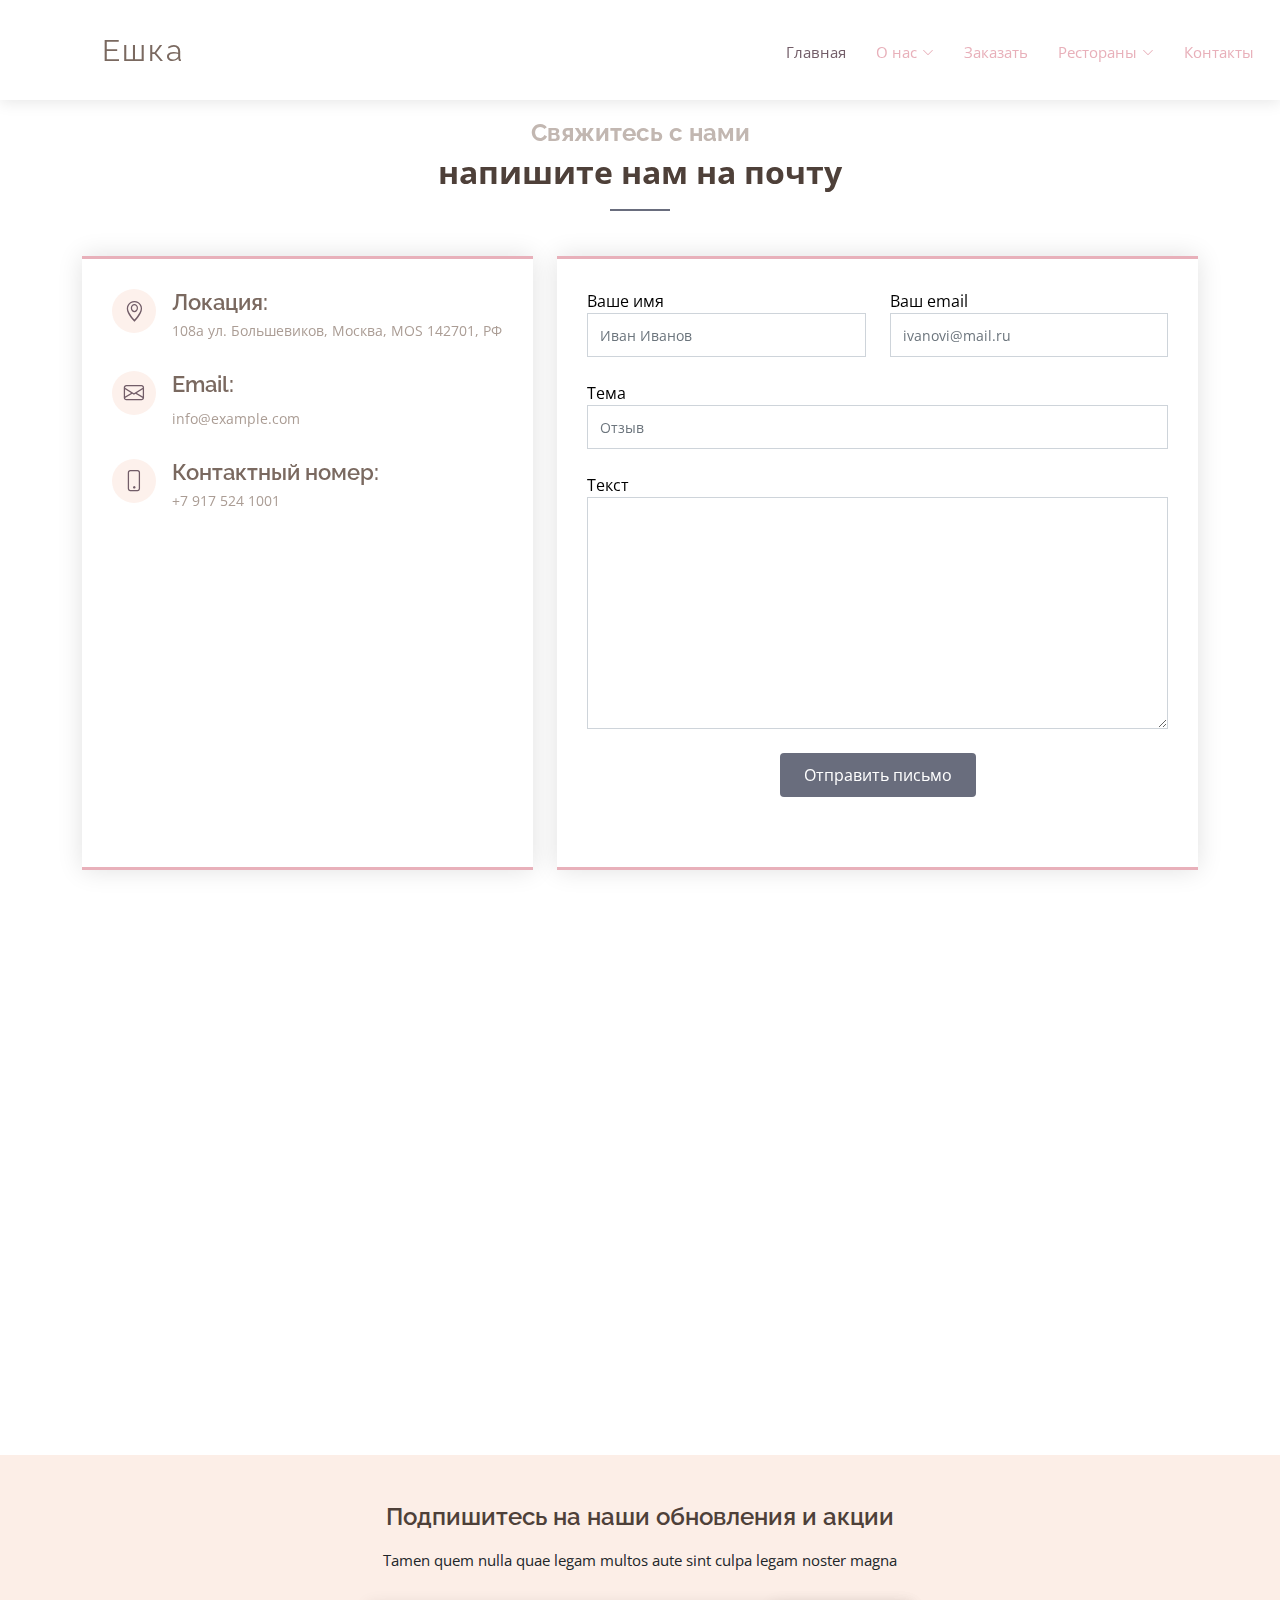
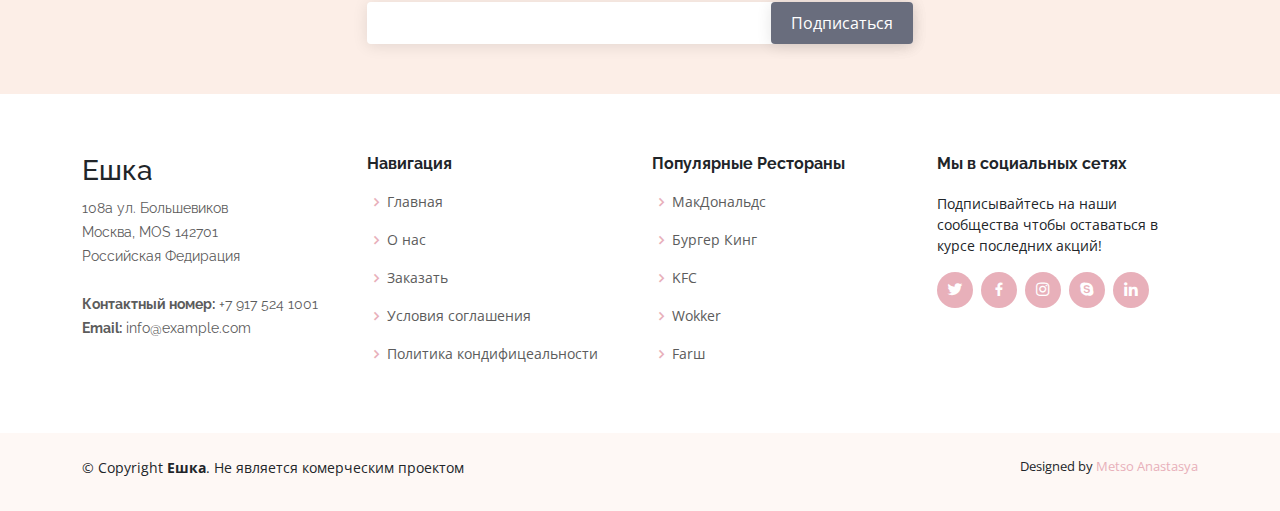
<file: contact.html>
<!DOCTYPE html>
<html lang="en">

<head>
  <meta charset="utf-8">
  <meta content="width=device-width, initial-scale=1.0" name="viewport">

  <title>Ешка</title>
  <meta content="" name="description">
  <meta content="" name="keywords">

  <!-- Favicons -->
  <link href="assets/img/favicon.png" rel="icon">
  <link href="assets/img/apple-touch-icon.png" rel="apple-touch-icon">

  <!-- Google Fonts -->
  <link href="https://fonts.googleapis.com/css?family=Open+Sans:300,300i,400,400i,600,600i,700,700i|Raleway:300,300i,400,400i,600,600i,700,700i" rel="stylesheet">

  <!-- Vendor CSS Files -->
  <link href="assets/vendor/aos/aos.css" rel="stylesheet">
  <link href="assets/vendor/bootstrap/css/bootstrap.min.css" rel="stylesheet">
  <link href="assets/vendor/bootstrap-icons/bootstrap-icons.css" rel="stylesheet">
  <link href="assets/vendor/boxicons/css/boxicons.min.css" rel="stylesheet">
  <link href="assets/vendor/glightbox/css/glightbox.min.css" rel="stylesheet">
  <link href="assets/vendor/swiper/swiper-bundle.min.css" rel="stylesheet">

  <link href="assets/css/style.css" rel="stylesheet">

</head>

<body>

  <header id="header" class="fixed-top d-flex align-items-center">
    <div class="container d-flex align-items-center justify-content-between">

      <div class="logo">
        <h1 class="text-light"><a href="index.html"><span>Ешка</span></a></h1>
      <!--  <a href="index.html"><img src="assets/img/logo.png" alt="" class="img-fluid"></a>
      </div> -->

      <nav id="navbar" class="navbar">
        <ul>
          <li><a class="nav-link scrollto active" href="index.html">Главная</a></li>
          <li class="dropdown"><a href="about.html"><span>О нас</span> <i class="bi bi-chevron-down"></i></a>
            <ul>
              <li><a href="about.html#team">Команда</a></li>
              <li><a href="about.html#clients">В сотрудничестве</a></li>
            </ul>
          </li>
          <li><a class="nav-link scrollto" href="order.html">Заказать</a></li>
          <li class="dropdown"><a href="order.html"><span>Рестораны</span> <i class="bi bi-chevron-down"></i></a>
            <ul>
              <li class="dropdown"><a href="#"><span>Фаст фуд</span> <i class="bi bi-chevron-right"></i></a>
                <ul>
                  <li><a href="#">МакДональдс</a></li>
                  <li><a href="#">Бургер Кинг</a></li>
                  <li><a href="#">KFC</a></li>
                  <li><a href="#">Wokker</a></li>
                  <li><a href="#">Farш</a></li>
                </ul>
              </li>
              <li><a href="#">White Rabbit</a></li>
              <li><a href="#">Savva</a></li>
              <li><a href="#">Selfie</a></li>
              <li><a href="#">Björn</a></li>
            </ul>
          </li>
          <li><a class="nav-link scrollto" href="contact.html">Контакты</a></li>
          <li><a class="getstarted scrollto" href="order.html">Заказать</a></li>
        </ul>
        <i class="bi bi-list mobile-nav-toggle"></i>
      </nav>

    </div>
  </header>

  <main id="main">

    <!-- ======= Contact Us Section ======= -->
    <section id="contact" class="contact">
      <div class="container" data-aos="fade-up">

        <div class="section-title">
          <h2>Свяжитесь с нами</h2>
          <p>напишите нам на почту</p>
        </div>

        <div class="row">

          <div class="col-lg-5 d-flex align-items-stretch" data-aos="fade-up" data-aos-delay="100">
            <div class="info">
              <div class="address">
                <i class="bi bi-geo-alt"></i>
                <h4>Локация:</h4>
                <p>108а ул. Большевиков, Москва, MOS 142701, РФ</p>
              </div>
              <div class="email">
                <i class="bi bi-envelope"></i>
                <h4>Email:</h4>
                <p>info@example.com</p>
              </div>

              <div class="phone">
                <i class="bi bi-phone"></i>
                <h4>Контактный номер:</h4>
                <p>+7 917 524 1001</p>
              </div>

              <iframe src="https://www.google.com/maps/embed?pb=!1m14!1m8!1m3!1d12097.433213460943!2d-74.0062269!3d40.7101282!3m2!1i1024!2i768!4f13.1!3m3!1m2!1s0x0%3A0xb89d1fe6bc499443!2sDowntown+Conference+Center!5e0!3m2!1smk!2sbg!4v1539943755621" frameborder="0" style="border:0; width: 100%; height: 290px;" allowfullscreen></iframe>
            </div>

          </div>

          <div class="col-lg-7 mt-5 mt-lg-0 d-flex align-items-stretch" data-aos="fade-up" data-aos-delay="200">
            <form action="forms/contact.php" method="post" role="form" class="php-email-form">
              <div class="row">
                <div class="form-group col-md-6">
                  <label for="name">Ваше имя</label>
                  <input type="text" name="name" class="form-control" id="name" placeholder="Иван Иванов" required>
                </div>
                <div class="form-group col-md-6 mt-3 mt-md-0">
                  <label for="name">Ваш email</label>
                  <input type="email" class="form-control" name="email" id="email" placeholder="ivanovi@mail.ru" required>
                </div>
              </div>
              <div class="form-group mt-3">
                <label for="name">Тема</label>
                <input type="text" class="form-control" name="subject" id="subject" placeholder="Отзыв" required>
              </div>
              <div class="form-group mt-3">
                <label for="name">Текст</label>
                <textarea class="form-control" name="message" rows="10" required></textarea>
              </div>
              <div class="my-3">
                <div class="loading">Загрузка</div>
                <div class="error-message"></div>
                <div class="sent-message">Ваше письмо было отправлено. Благодарим за обратную связь!</div>
              </div>
              <div class="text-center"><button type="submit">Отправить письмо</button></div>
            </form>
          </div>

        </div>

      </div>
    </section><!-- End Contact Us Section -->

        <!-- ======= Team Section ======= 
        
echo "# project2021" >> README.md
git init
git add README.md
git commit -m "first commit"
git branch -M main
git remote add origin https://github.com/Gamba0101/project2021.git
git push -u origin main
        
        -->
        <section id="team" class="team">
            <div class="container">
      
              <div class="section-title" data-aos="fade-up">
                <h2>Команда</h2>
                <p>Наша команда всегда здесь чтобы помочь</p>
              </div>
      
              <div class="row">
      
                <div class="col-xl-3 col-lg-4 col-md-6" data-aos="zoom-in" data-aos-delay="100">
                  <div class="member">
                    <img src="assets/img/team/team-1.jpg" class="img-fluid" alt="">
                    <div class="member-info">
                      <div class="member-info-content">
                        <h4>Walter White</h4>
                        <span>Chief Executive Officer</span>
                      </div>
                      <div class="social">
                        <a href=""><i class="bi bi-twitter"></i></a>
                        <a href=""><i class="bi bi-facebook"></i></a>
                        <a href=""><i class="bi bi-instagram"></i></a>
                        <a href=""><i class="bi bi-linkedin"></i></a>
                      </div>
                    </div>
                  </div>
                </div>
      
                <div class="col-xl-3 col-lg-4 col-md-6" data-aos="zoom-in" data-aos-delay="200">
                  <div class="member">
                    <img src="assets/img/team/team-2.jpg" class="img-fluid" alt="">
                    <div class="member-info">
                      <div class="member-info-content">
                        <h4>Sarah Jhonson</h4>
                        <span>Product Manager</span>
                      </div>
                      <div class="social">
                        <a href=""><i class="bi bi-twitter"></i></a>
                        <a href=""><i class="bi bi-facebook"></i></a>
                        <a href=""><i class="bi bi-instagram"></i></a>
                        <a href=""><i class="bi bi-linkedin"></i></a>
                      </div>
                    </div>
                  </div>
                </div>
      
                <div class="col-xl-3 col-lg-4 col-md-6" data-aos="zoom-in" data-aos-delay="300">
                  <div class="member">
                    <img src="assets/img/team/team-3.jpg" class="img-fluid" alt="">
                    <div class="member-info">
                      <div class="member-info-content">
                        <h4>William Anderson</h4>
                        <span>CTO</span>
                      </div>
                      <div class="social">
                        <a href=""><i class="bi bi-twitter"></i></a>
                        <a href=""><i class="bi bi-facebook"></i></a>
                        <a href=""><i class="bi bi-instagram"></i></a>
                        <a href=""><i class="bi bi-linkedin"></i></a>
                      </div>
                    </div>
                  </div>
                </div>
      
                <div class="col-xl-3 col-lg-4 col-md-6" data-aos="zoom-in" data-aos-delay="400">
                  <div class="member">
                    <img src="assets/img/team/team-4.jpg" class="img-fluid" alt="">
                    <div class="member-info">
                      <div class="member-info-content">
                        <h4>Amanda Jepson</h4>
                        <span>Accountant</span>
                      </div>
                      <div class="social">
                        <a href=""><i class="bi bi-twitter"></i></a>
                        <a href=""><i class="bi bi-facebook"></i></a>
                        <a href=""><i class="bi bi-instagram"></i></a>
                        <a href=""><i class="bi bi-linkedin"></i></a>
                      </div>
                    </div>
                  </div>
                </div>
      
              </div>
      
            </div>
          </section><!-- End Team Section -->

  </main><!-- End #main -->

  <!-- ======= Footer ======= -->
  <footer id="footer">

    <div class="footer-newsletter">
      <div class="container">
        <div class="row justify-content-center">
          <div class="col-lg-6">
            <h4>Подпишитесь на наши обновления и акции</h4>
            <p>Tamen quem nulla quae legam multos aute sint culpa legam noster magna</p>
            <form action="" method="post">
              <input type="email" name="email"><input type="submit" value="Подписаться">
            </form>
          </div>
        </div>
      </div>
    </div>

    <div class="footer-top">
      <div class="container">
        <div class="row">

          <div class="col-lg-3 col-md-6 footer-contact">
            <h3>Ешка</h3>
            <p>
              108а ул. Большевиков<br>
              Москва, MOS 142701<br>
              Российская Федирация<br><br>
              <strong>Контактный номер:</strong> +7 917 524 1001<br>
              <strong>Email:</strong> info@example.com<br>
            </p>
          </div>

          <div class="col-lg-3 col-md-6 footer-links">
            <h4>Навигация</h4>
            <ul>
              <li><i class="bx bx-chevron-right"></i> <a href="index.html">Главная</a></li>
              <li><i class="bx bx-chevron-right"></i> <a href="about.html">О нас</a></li>
              <li><i class="bx bx-chevron-right"></i> <a href="#">Заказать</a></li>
              <li><i class="bx bx-chevron-right"></i> <a href="#">Условия соглашения</a></li>
              <li><i class="bx bx-chevron-right"></i> <a href="#">Политика кондифицеальности</a></li>
            </ul>
          </div>

          <div class="col-lg-3 col-md-6 footer-links">
            <h4>Популярные Рестораны</h4>
            <ul>
              <li><i class="bx bx-chevron-right"></i> <a href="#">МакДональдс</a></li>
              <li><i class="bx bx-chevron-right"></i> <a href="#">Бургер Кинг</a></li>
              <li><i class="bx bx-chevron-right"></i> <a href="#">KFC</a></li>
              <li><i class="bx bx-chevron-right"></i> <a href="#">Wokker</a></li>
              <li><i class="bx bx-chevron-right"></i> <a href="#">Farш</a></li>
            </ul>
          </div>

          <div class="col-lg-3 col-md-6 footer-links">
            <h4>Мы в социальных сетях</h4>
            <p>Подписывайтесь на наши сообщества чтобы оставаться в курсе последних акций!</p>
            <div class="social-links mt-3">
              <a href="#" class="twitter"><i class="bx bxl-twitter"></i></a>
              <a href="#" class="facebook"><i class="bx bxl-facebook"></i></a>
              <a href="#" class="instagram"><i class="bx bxl-instagram"></i></a>
              <a href="#" class="google-plus"><i class="bx bxl-skype"></i></a>
              <a href="#" class="linkedin"><i class="bx bxl-linkedin"></i></a>
            </div>
          </div>

        </div>
      </div>
    </div>

    <div class="container py-4">
      <div class="copyright">
        &copy; Copyright <strong><span>Ешка</span></strong>. Не является комерческим проектом
      </div>
      <div class="credits">
        Designed by <a href="https://vk.com/gambas_fake">Metso Anastasya</a>
      </div>
    </div>
  </footer>

  <a href="#" class="back-to-top d-flex align-items-center justify-content-center"><i class="bi bi-arrow-up-short"></i></a>

  <!-- Vendor JS Files -->
  <script src="assets/vendor/aos/aos.js"></script>
  <script src="assets/vendor/bootstrap/js/bootstrap.bundle.min.js"></script>
  <script src="assets/vendor/glightbox/js/glightbox.min.js"></script>
  <script src="assets/vendor/isotope-layout/isotope.pkgd.min.js"></script>
  <script src="assets/vendor/php-email-form/validate.js"></script>
  <script src="assets/vendor/swiper/swiper-bundle.min.js"></script>

  <!-- Template Main JS File -->
  <script src="assets/js/main.js"></script>

</body>

</html>
</file>
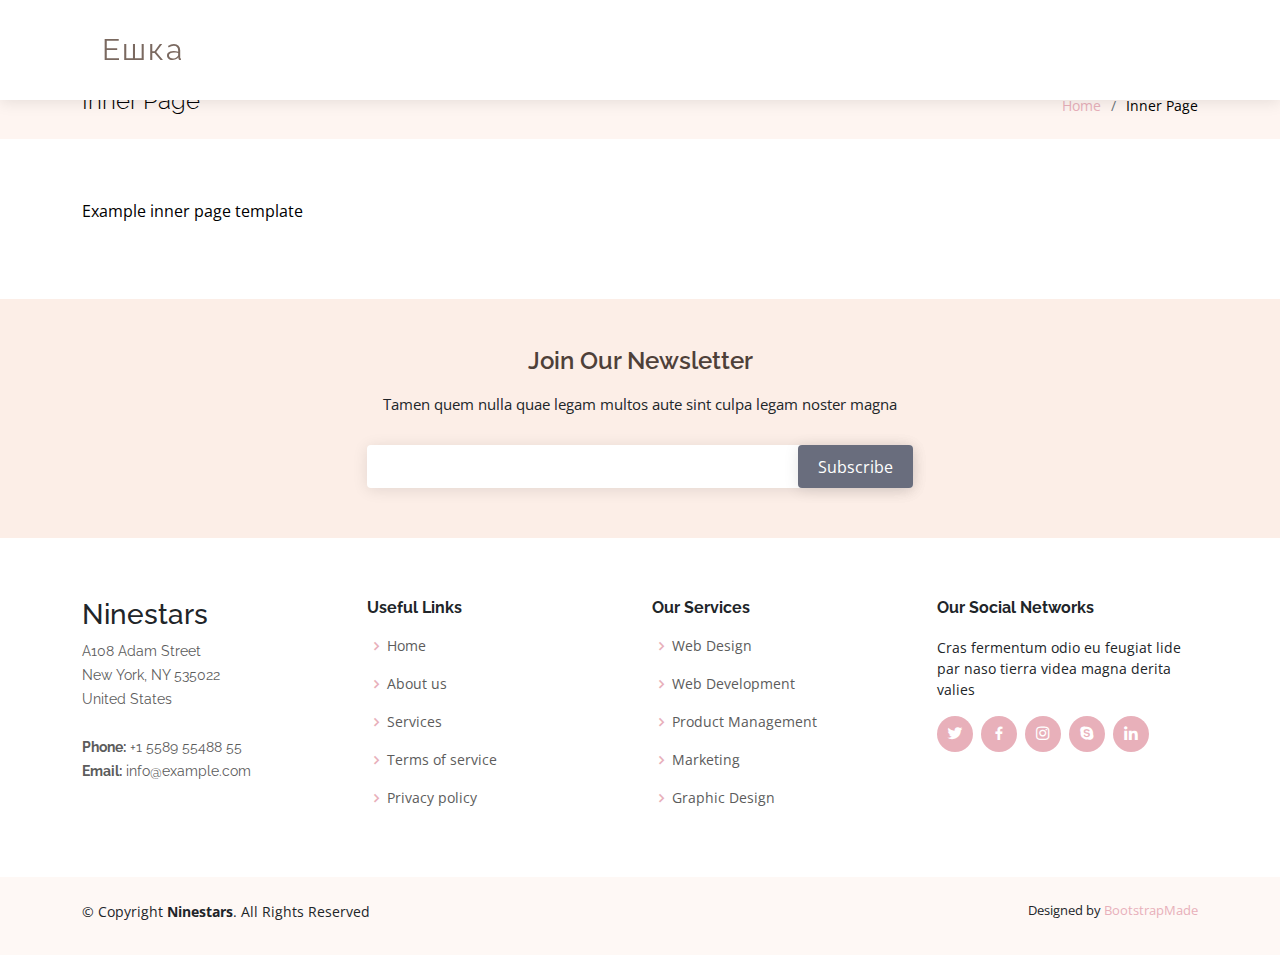
<file: inner-page.html>
<!DOCTYPE html>
<html lang="en">

<head>
  <meta charset="utf-8">
  <meta content="width=device-width, initial-scale=1.0" name="viewport">

  <title>Inner Page - Ninestars Bootstrap Template</title>
  <meta content="" name="description">
  <meta content="" name="keywords">

  <!-- Favicons -->
  <link href="assets/img/favicon.png" rel="icon">
  <link href="assets/img/apple-touch-icon.png" rel="apple-touch-icon">

  <!-- Google Fonts -->
  <link href="https://fonts.googleapis.com/css?family=Open+Sans:300,300i,400,400i,600,600i,700,700i|Raleway:300,300i,400,400i,600,600i,700,700i" rel="stylesheet">

  <!-- Vendor CSS Files -->
  <link href="assets/vendor/aos/aos.css" rel="stylesheet">
  <link href="assets/vendor/bootstrap/css/bootstrap.min.css" rel="stylesheet">
  <link href="assets/vendor/bootstrap-icons/bootstrap-icons.css" rel="stylesheet">
  <link href="assets/vendor/boxicons/css/boxicons.min.css" rel="stylesheet">
  <link href="assets/vendor/glightbox/css/glightbox.min.css" rel="stylesheet">
  <link href="assets/vendor/swiper/swiper-bundle.min.css" rel="stylesheet">

  <!-- Template Main CSS File -->
  <link href="assets/css/style.css" rel="stylesheet">

</head>

<body>

  <header id="header" class="fixed-top d-flex align-items-center">
    <div class="container d-flex align-items-center justify-content-between">

      <div class="logo">
        <h1 class="text-light"><a href="index.html"><span>Ешка</span></a></h1>
        <!-- <a href="index.html"><img src="assets/img/logo.png" alt="" class="img-fluid"></a>-->
      </div>

      <nav id="navbar" class="navbar">
        <ul>
          <li><a class="nav-link scrollto active" href="#hero">Главная</a></li>
          <li><a class="nav-link scrollto" href="#about">О нас</a></li>
          <li><a class="nav-link scrollto" href="#services">Заказать</a></li>
          <li><a class="nav-link scrollto" href="#portfolio">Магазины</a></li>
          <li><a class="nav-link scrollto" href="#team">Команда</a></li>
          <li class="dropdown"><a href="#"><span>Рестораны</span> <i class="bi bi-chevron-down"></i></a>
            <ul>
              <li class="dropdown"><a href="#"><span>Фаст фуд</span> <i class="bi bi-chevron-right"></i></a>
                <ul>
                  <li><a href="#">МакДональдс</a></li>
                  <li><a href="#">Бургер Кинг</a></li>
                  <li><a href="#">KFC</a></li>
                  <li><a href="#">Wokker</a></li>
                  <li><a href="#">Farш</a></li>
                </ul>
              </li>
              <li><a href="#">White Rabbit</a></li>
              <li><a href="#">Savva</a></li>
              <li><a href="#">Selfie</a></li>
              <li><a href="#">Björn</a></li>
            </ul>
          </li>
          <li><a class="nav-link scrollto" href="#contact">Контакты</a></li>
          <li><a class="getstarted scrollto" href="#about">Заказать</a></li>
        </ul>
        <i class="bi bi-list mobile-nav-toggle"></i>
      </nav>

    </div>
  </header>

  <main id="main">

    <!-- ======= Breadcrumbs Section ======= -->
    <section class="breadcrumbs">
      <div class="container">

        <div class="d-flex justify-content-between align-items-center">
          <h2>Inner Page</h2>
          <ol>
            <li><a href="index.html">Home</a></li>
            <li>Inner Page</li>
          </ol>
        </div>

      </div>
    </section><!-- End Breadcrumbs Section -->

    <section class="inner-page">
      <div class="container">
        <p>
          Example inner page template
        </p>
      </div>
    </section>

  </main><!-- End #main -->

  <!-- ======= Footer ======= -->
  <footer id="footer">

    <div class="footer-newsletter">
      <div class="container">
        <div class="row justify-content-center">
          <div class="col-lg-6">
            <h4>Join Our Newsletter</h4>
            <p>Tamen quem nulla quae legam multos aute sint culpa legam noster magna</p>
            <form action="" method="post">
              <input type="email" name="email"><input type="submit" value="Subscribe">
            </form>
          </div>
        </div>
      </div>
    </div>

    <div class="footer-top">
      <div class="container">
        <div class="row">

          <div class="col-lg-3 col-md-6 footer-contact">
            <h3>Ninestars</h3>
            <p>
              A108 Adam Street <br>
              New York, NY 535022<br>
              United States <br><br>
              <strong>Phone:</strong> +1 5589 55488 55<br>
              <strong>Email:</strong> info@example.com<br>
            </p>
          </div>

          <div class="col-lg-3 col-md-6 footer-links">
            <h4>Useful Links</h4>
            <ul>
              <li><i class="bx bx-chevron-right"></i> <a href="#">Home</a></li>
              <li><i class="bx bx-chevron-right"></i> <a href="#">About us</a></li>
              <li><i class="bx bx-chevron-right"></i> <a href="#">Services</a></li>
              <li><i class="bx bx-chevron-right"></i> <a href="#">Terms of service</a></li>
              <li><i class="bx bx-chevron-right"></i> <a href="#">Privacy policy</a></li>
            </ul>
          </div>

          <div class="col-lg-3 col-md-6 footer-links">
            <h4>Our Services</h4>
            <ul>
              <li><i class="bx bx-chevron-right"></i> <a href="#">Web Design</a></li>
              <li><i class="bx bx-chevron-right"></i> <a href="#">Web Development</a></li>
              <li><i class="bx bx-chevron-right"></i> <a href="#">Product Management</a></li>
              <li><i class="bx bx-chevron-right"></i> <a href="#">Marketing</a></li>
              <li><i class="bx bx-chevron-right"></i> <a href="#">Graphic Design</a></li>
            </ul>
          </div>

          <div class="col-lg-3 col-md-6 footer-links">
            <h4>Our Social Networks</h4>
            <p>Cras fermentum odio eu feugiat lide par naso tierra videa magna derita valies</p>
            <div class="social-links mt-3">
              <a href="#" class="twitter"><i class="bx bxl-twitter"></i></a>
              <a href="#" class="facebook"><i class="bx bxl-facebook"></i></a>
              <a href="#" class="instagram"><i class="bx bxl-instagram"></i></a>
              <a href="#" class="google-plus"><i class="bx bxl-skype"></i></a>
              <a href="#" class="linkedin"><i class="bx bxl-linkedin"></i></a>
            </div>
          </div>

        </div>
      </div>
    </div>

    <div class="container py-4">
      <div class="copyright">
        &copy; Copyright <strong><span>Ninestars</span></strong>. All Rights Reserved
      </div>
      <div class="credits">
        <!-- All the links in the footer should remain intact. -->
        <!-- You can delete the links only if you purchased the pro version. -->
        <!-- Licensing information: https://bootstrapmade.com/license/ -->
        <!-- Purchase the pro version with working PHP/AJAX contact form: https://bootstrapmade.com/ninestars-free-bootstrap-3-theme-for-creative/ -->
        Designed by <a href="https://bootstrapmade.com/">BootstrapMade</a>
      </div>
    </div>
  </footer><!-- End Footer -->

  <a href="#" class="back-to-top d-flex align-items-center justify-content-center"><i class="bi bi-arrow-up-short"></i></a>

  <!-- Vendor JS Files -->
  <script src="assets/vendor/aos/aos.js"></script>
  <script src="assets/vendor/bootstrap/js/bootstrap.bundle.min.js"></script>
  <script src="assets/vendor/glightbox/js/glightbox.min.js"></script>
  <script src="assets/vendor/isotope-layout/isotope.pkgd.min.js"></script>
  <script src="assets/vendor/php-email-form/validate.js"></script>
  <script src="assets/vendor/swiper/swiper-bundle.min.js"></script>

  <!-- Template Main JS File -->
  <script src="assets/js/main.js"></script>

</body>

</html>
</file>
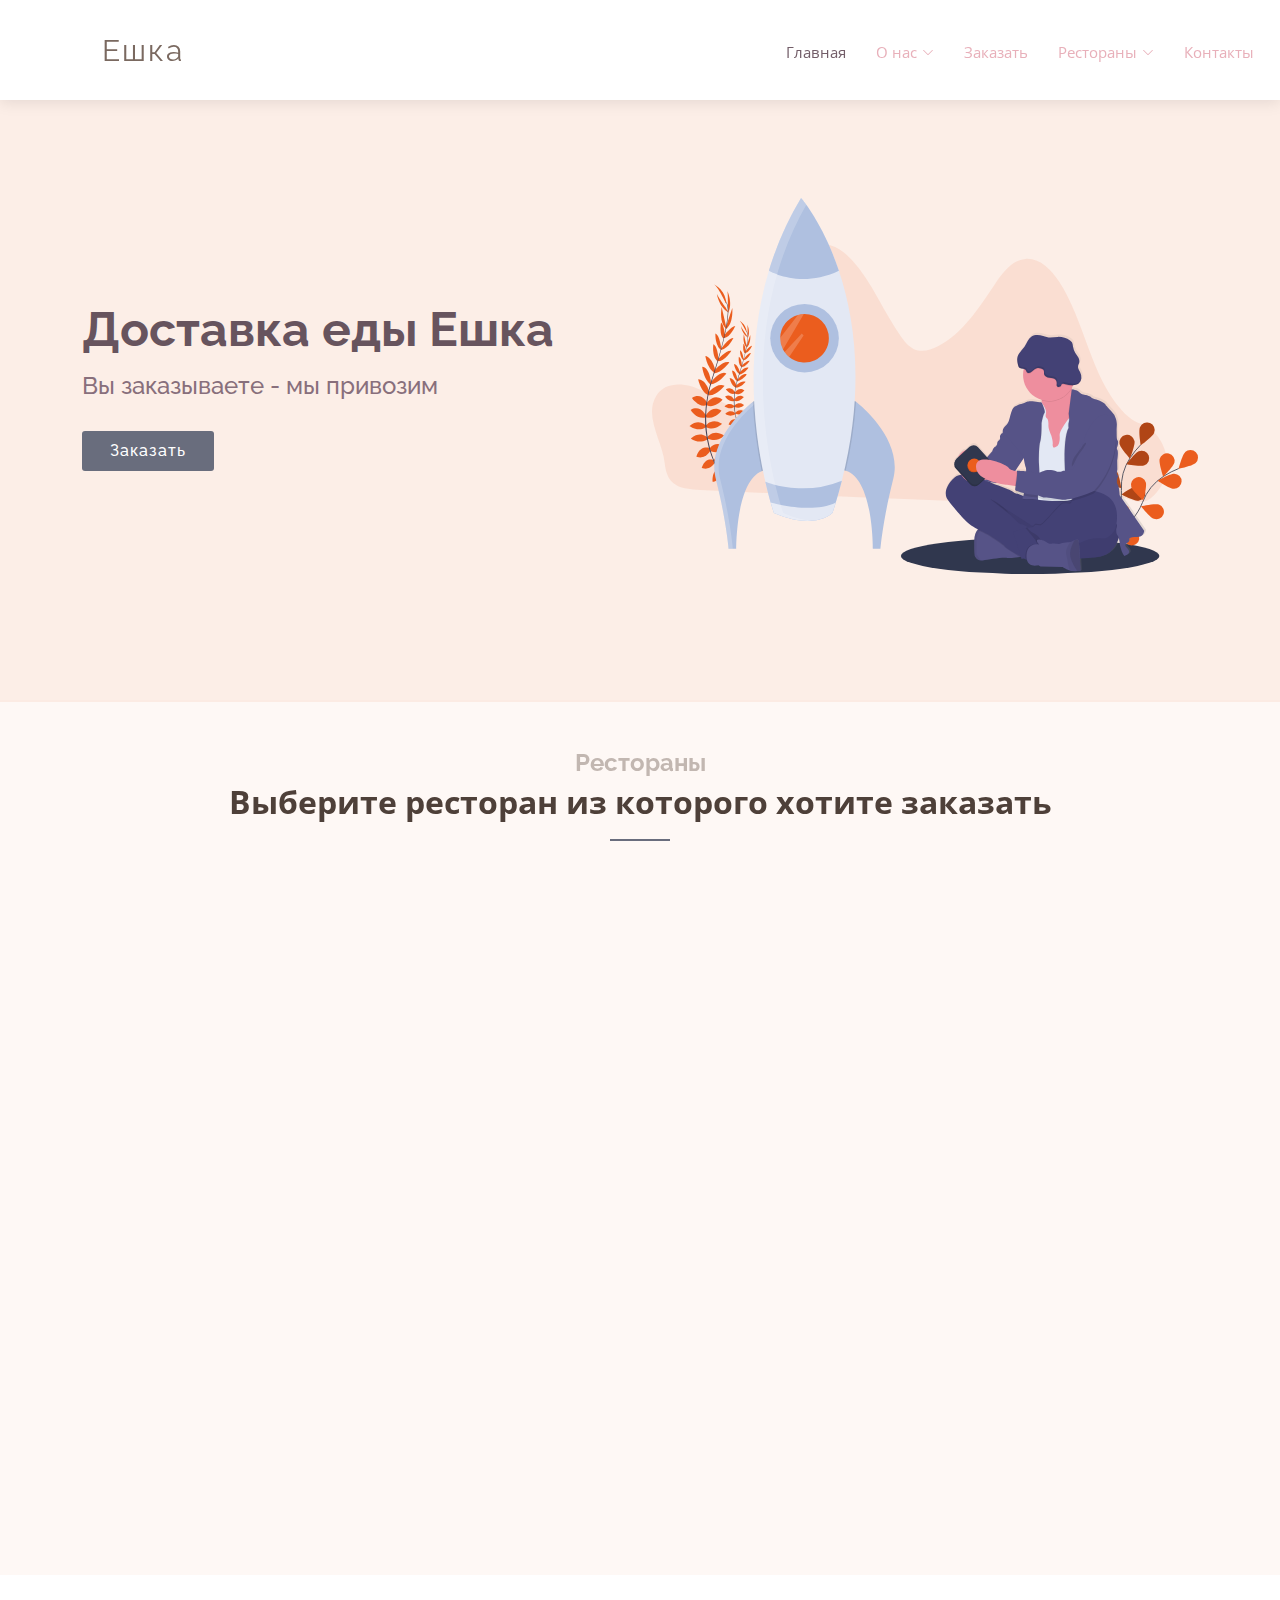
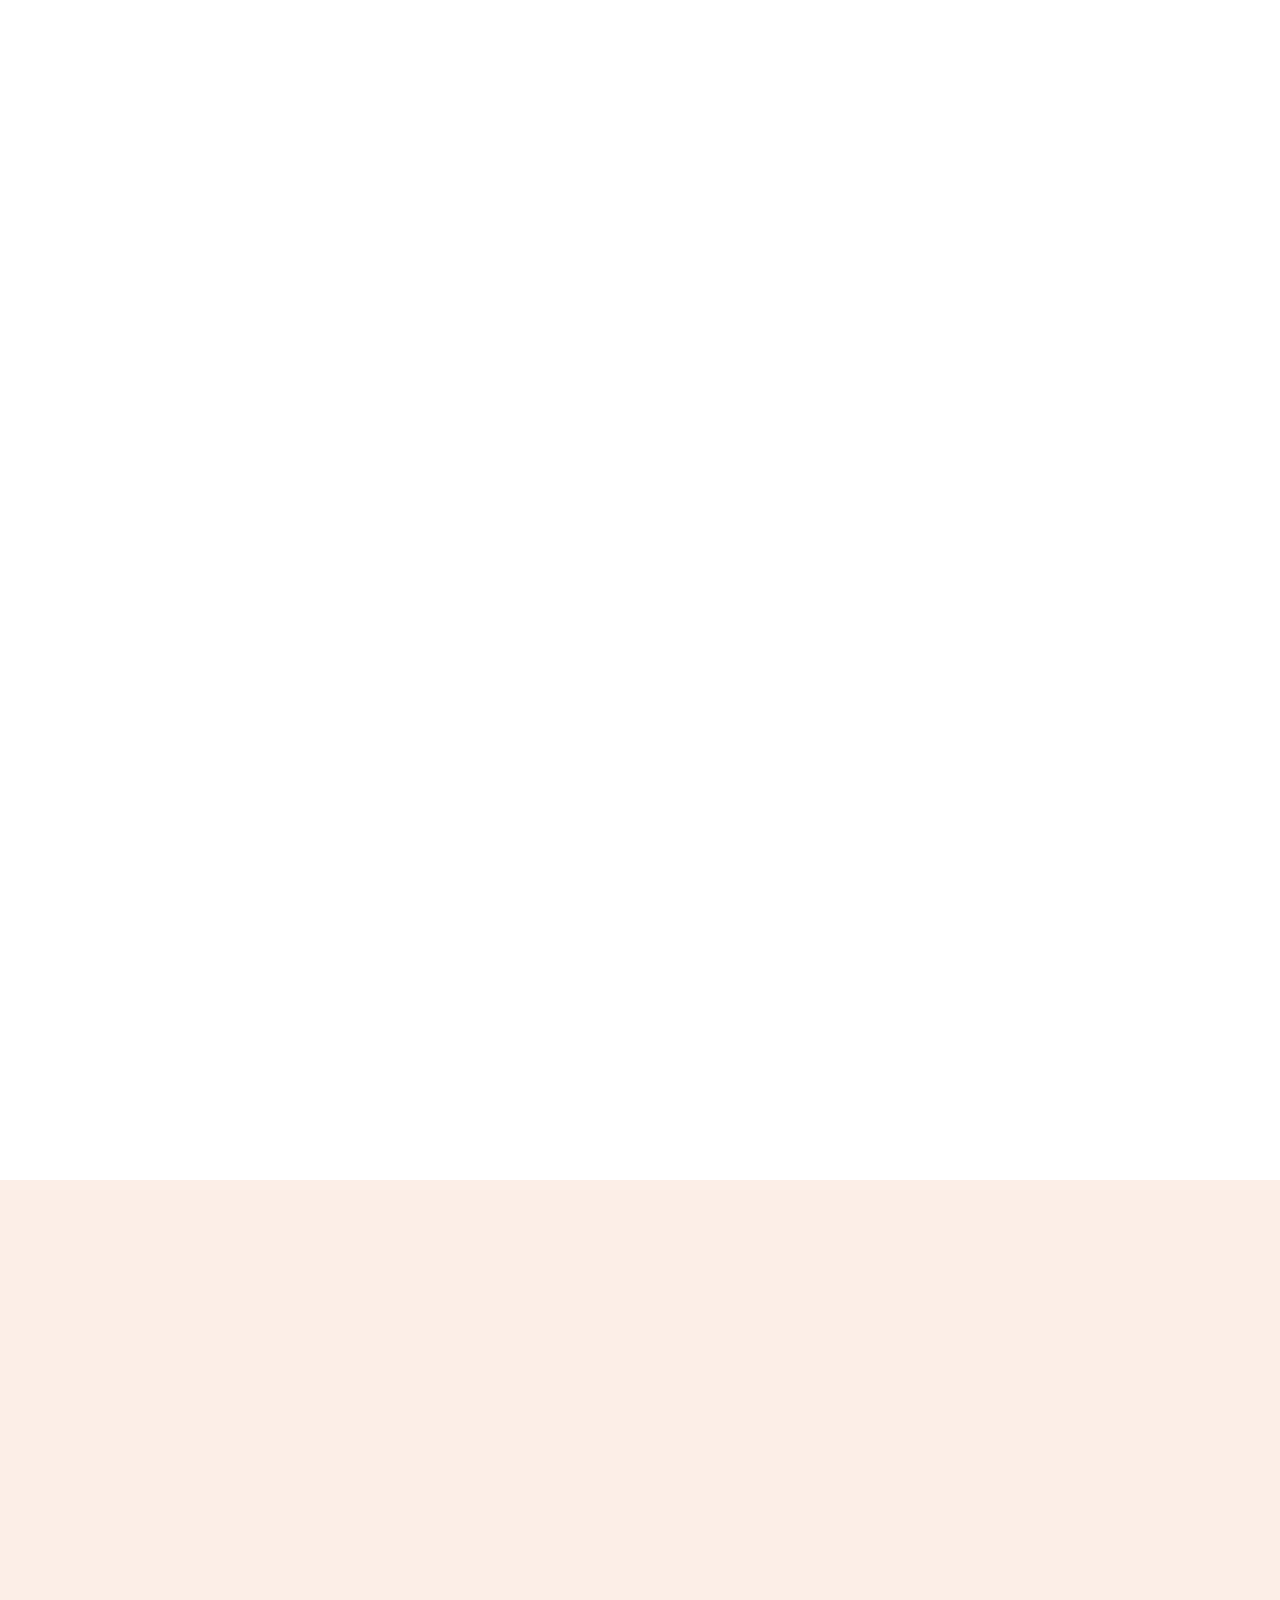
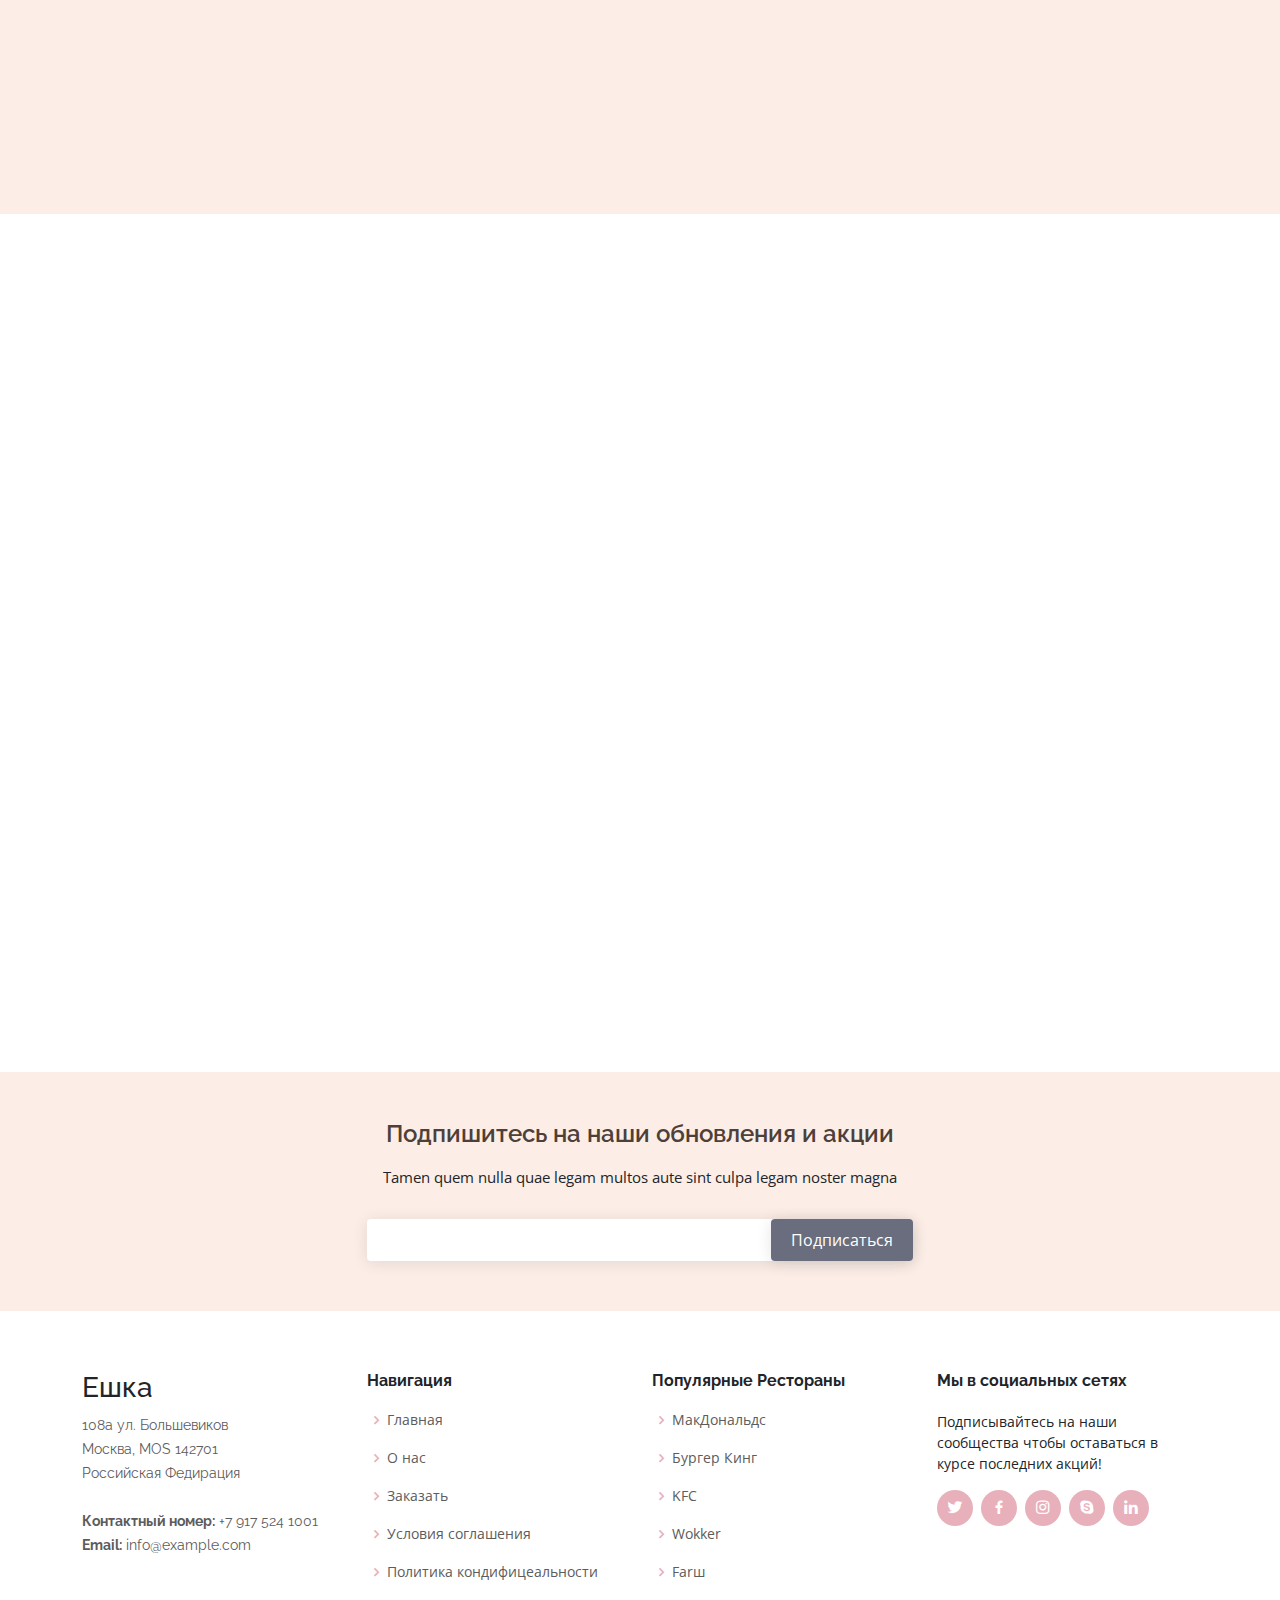
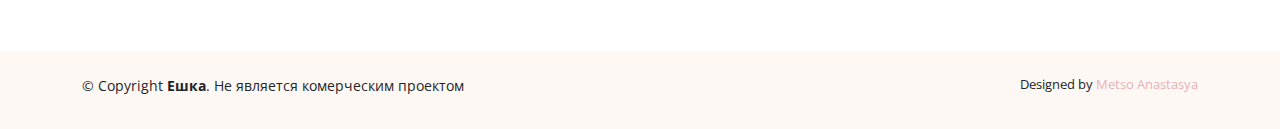
<file: order.html>
<!DOCTYPE html>
<html lang="en">

<head>
  <meta charset="utf-8">
  <meta content="width=device-width, initial-scale=1.0" name="viewport">

  <title>Ешка</title>
  <meta content="" name="description">
  <meta content="" name="keywords">

  <!-- Favicons -->
  <link href="assets/img/favicon.png" rel="icon">
  <link href="assets/img/apple-touch-icon.png" rel="apple-touch-icon">

  <!-- Google Fonts -->
  <link href="https://fonts.googleapis.com/css?family=Open+Sans:300,300i,400,400i,600,600i,700,700i|Raleway:300,300i,400,400i,600,600i,700,700i" rel="stylesheet">

  <!-- Vendor CSS Files -->
  <link href="assets/vendor/aos/aos.css" rel="stylesheet">
  <link href="assets/vendor/bootstrap/css/bootstrap.min.css" rel="stylesheet">
  <link href="assets/vendor/bootstrap-icons/bootstrap-icons.css" rel="stylesheet">
  <link href="assets/vendor/boxicons/css/boxicons.min.css" rel="stylesheet">
  <link href="assets/vendor/glightbox/css/glightbox.min.css" rel="stylesheet">
  <link href="assets/vendor/swiper/swiper-bundle.min.css" rel="stylesheet">

  <link href="assets/css/style.css" rel="stylesheet">

</head>

<body>

  <header id="header" class="fixed-top d-flex align-items-center">
    <div class="container d-flex align-items-center justify-content-between">

      <div class="logo">
        <h1 class="text-light"><a href="index.html"><span>Ешка</span></a></h1>
      <!--  <a href="index.html"><img src="assets/img/logo.png" alt="" class="img-fluid"></a>
      </div> -->

      <nav id="navbar" class="navbar">
        <ul>
          <li><a class="nav-link scrollto active" href="index.html">Главная</a></li>
          <li class="dropdown"><a href="about.html"><span>О нас</span> <i class="bi bi-chevron-down"></i></a>
            <ul>
              <li><a href="about.html#team">Команда</a></li>
              <li><a href="about.html#clients">В сотрудничестве</a></li>
            </ul>
          </li>
          <li><a class="nav-link scrollto" href="order.html">Заказать</a></li>
          <li class="dropdown"><a href="order.html"><span>Рестораны</span> <i class="bi bi-chevron-down"></i></a>
            <ul>
              <li class="dropdown"><a href="#"><span>Фаст фуд</span> <i class="bi bi-chevron-right"></i></a>
                <ul>
                  <li><a href="#">МакДональдс</a></li>
                  <li><a href="#">Бургер Кинг</a></li>
                  <li><a href="#">KFC</a></li>
                  <li><a href="#">Wokker</a></li>
                  <li><a href="#">Farш</a></li>
                </ul>
              </li>
              <li><a href="#">White Rabbit</a></li>
              <li><a href="#">Savva</a></li>
              <li><a href="#">Selfie</a></li>
              <li><a href="#">Björn</a></li>
            </ul>
          </li>
          <li><a class="nav-link scrollto" href="contact.html">Контакты</a></li>
          <li><a class="getstarted scrollto" href="order.html">Заказать</a></li>
        </ul>
        <i class="bi bi-list mobile-nav-toggle"></i>
      </nav>

    </div>
  </header>

 
  <section id="hero" class="d-flex align-items-center">

    <div class="container">
      <div class="row gy-4">
        <div class="col-lg-6 order-2 order-lg-1 d-flex flex-column justify-content-center">
          <h1>Доставка еды Ешка</h1>
          <h2>Вы заказываете - мы привозим</h2>
          <div>
            <a href="#services" class="btn-get-started scrollto">Заказать</a>
          </div>
        </div>
        <div class="col-lg-6 order-1 order-lg-2 hero-img">
          <img src="assets/img/hero-img.svg" class="img-fluid animated" alt="">
        </div>
      </div>
    </div>

  </section><!-- End Hero -->

  <main id="main">

    <!-- ======= Services Section ======= -->
    <section id="services" class="services section-bg">
      <div class="container" data-aos="fade-up">

        <div class="section-title">
          <h2>Рестораны</h2>
          <p>Выберите ресторан из которого хотите заказать</p>
        </div>

        <div class="row">
          <div class="col-md-6 col-lg-3 d-flex align-items-stretch" data-aos="zoom-in" data-aos-delay="100">
            <div class="icon-box">
              <div class="icon"><i class="bx bxl-dribbble"></i></div>
              <h4 class="title"><a href="">МакДональдс</a></h4>
              <p class="description">Voluptatum deleniti atque corrupti quos dolores et quas molestias excepturi sint occaecati cupiditate</p>
            </div>
          </div>

          <div class="col-md-6 col-lg-3 d-flex align-items-stretch" data-aos="zoom-in" data-aos-delay="200">
            <div class="icon-box">
              <div class="icon"><i class="bx bx-file"></i></div>
              <h4 class="title"><a href="">Бургер Кинг</a></h4>
              <p class="description">Duis aute irure dolor in reprehenderit in voluptate velit esse cillum dolore eu fugiat nulla</p>
            </div>
          </div>

          <div class="col-md-6 col-lg-3 d-flex align-items-stretch" data-aos="zoom-in" data-aos-delay="300">
            <div class="icon-box">
              <div class="icon"><i class="bx bx-tachometer"></i></div>
              <h4 class="title"><a href="">KFC</a></h4>
              <p class="description">Excepteur sint occaecat cupidatat non proident, sunt in culpa qui officia deserunt mollit anim</p>
            </div>
          </div>

          <div class="col-md-6 col-lg-3 d-flex align-items-stretch" data-aos="zoom-in" data-aos-delay="400">
            <div class="icon-box">
              <div class="icon"><i class="bx bx-world"></i></div>
              <h4 class="title"><a href="">Wokker</a></h4>
              <p class="description">At vero eos et accusamus et iusto odio dignissimos ducimus qui blanditiis praesentium voluptatum</p>
            </div>
          </div>

          <div class="row">
            <div class="col-md-6 col-lg-3 d-flex align-items-stretch" data-aos="zoom-in" data-aos-delay="100">
              <div class="icon-box">
                <div class="icon"><i class="bx bxl-dribbble"></i></div>
                <h4 class="title"><a href="">White Rabbit</a></h4>
                <p class="description">Voluptatum deleniti atque corrupti quos dolores et quas molestias excepturi sint occaecati cupiditate</p>
              </div>
            </div>
  
            <div class="col-md-6 col-lg-3 d-flex align-items-stretch" data-aos="zoom-in" data-aos-delay="200">
              <div class="icon-box">
                <div class="icon"><i class="bx bx-file"></i></div>
                <h4 class="title"><a href="">Savva</a></h4>
                <p class="description">Duis aute irure dolor in reprehenderit in voluptate velit esse cillum dolore eu fugiat nulla</p>
              </div>
            </div>
  
            <div class="col-md-6 col-lg-3 d-flex align-items-stretch" data-aos="zoom-in" data-aos-delay="300">
              <div class="icon-box">
                <div class="icon"><i class="bx bx-tachometer"></i></div>
                <h4 class="title"><a href="">Selfie</a></h4>
                <p class="description">Excepteur sint occaecat cupidatat non proident, sunt in culpa qui officia deserunt mollit anim</p>
              </div>
            </div>
  
            <div class="col-md-6 col-lg-3 d-flex align-items-stretch" data-aos="zoom-in" data-aos-delay="400">
              <div class="icon-box">
                <div class="icon"><i class="bx bx-world"></i></div>
                <h4 class="title"><a href="">Björn</a></h4>
                <p class="description">At vero eos et accusamus et iusto odio dignissimos ducimus qui blanditiis praesentium voluptatum</p>
              </div>
            </div>

        </div>

      </div>
    </section><!-- End Services Section -->

    <!-- ======= Portfolio Section ======= -->
    <section id="portfolio" class="portfolio">
      <div class="container" data-aos="fade-up">

        <div class="section-title">
          <h2>Portfolio</h2>
          <p>Check out our beautifull portfolio</p>
        </div>

        <div class="row" data-aos="fade-up" data-aos-delay="100">
          <div class="col-lg-12">
            <ul id="portfolio-flters">
              <li data-filter="*" class="filter-active">All</li>
              <li data-filter=".filter-app">App</li>
              <li data-filter=".filter-card">Card</li>
              <li data-filter=".filter-web">Web</li>
            </ul>
          </div>
        </div>

        <div class="row portfolio-container" data-aos="fade-up" data-aos-delay="200">

          <div class="col-lg-4 col-md-6 portfolio-item filter-app">
            <div class="portfolio-wrap">
              <img src="assets/img/portfolio/portfolio-1.jpg" class="img-fluid" alt="">
              <div class="portfolio-links">
                <a href="assets/img/portfolio/portfolio-1.jpg" data-gallery="portfolioGallery" class="portfolio-lightbox" title="App 1"><i class="bi bi-plus"></i></a>
                <a href="portfolio-details.html" title="More Details"><i class="bi bi-link"></i></a>
              </div>
              <div class="portfolio-info">
                <h4>App 1</h4>
                <p>App</p>
              </div>
            </div>
          </div>

          <div class="col-lg-4 col-md-6 portfolio-item filter-web">
            <div class="portfolio-wrap">
              <img src="assets/img/portfolio/portfolio-2.jpg" class="img-fluid" alt="">
              <div class="portfolio-links">
                <a href="assets/img/portfolio/portfolio-2.jpg" data-gallery="portfolioGallery" class="portfolio-lightbox" title="Web 3"><i class="bi bi-plus"></i></a>
                <a href="portfolio-details.html" title="More Details"><i class="bi bi-link"></i></a>
              </div>
              <div class="portfolio-info">
                <h4>Web 3</h4>
                <p>Web</p>
              </div>
            </div>
          </div>

          <div class="col-lg-4 col-md-6 portfolio-item filter-app">
            <div class="portfolio-wrap">
              <img src="assets/img/portfolio/portfolio-3.jpg" class="img-fluid" alt="">
              <div class="portfolio-links">
                <a href="assets/img/portfolio/portfolio-3.jpg" data-gallery="portfolioGallery" class="portfolio-lightbox" title="App 2"><i class="bi bi-plus"></i></a>
                <a href="portfolio-details.html" title="More Details"><i class="bi bi-link"></i></a>
              </div>
              <div class="portfolio-info">
                <h4>App 2</h4>
                <p>App</p>
              </div>
            </div>
          </div>

          <div class="col-lg-4 col-md-6 portfolio-item filter-card">
            <div class="portfolio-wrap">
              <img src="assets/img/portfolio/portfolio-4.jpg" class="img-fluid" alt="">
              <div class="portfolio-links">
                <a href="assets/img/portfolio/portfolio-4.jpg" data-gallery="portfolioGallery" class="portfolio-lightbox" title="Card 2"><i class="bi bi-plus"></i></a>
                <a href="portfolio-details.html" title="More Details"><i class="bi bi-link"></i></a>
              </div>
              <div class="portfolio-info">
                <h4>Card 2</h4>
                <p>Card</p>
              </div>
            </div>
          </div>

          <div class="col-lg-4 col-md-6 portfolio-item filter-web">
            <div class="portfolio-wrap">
              <img src="assets/img/portfolio/portfolio-5.jpg" class="img-fluid" alt="">
              <div class="portfolio-links">
                <a href="assets/img/portfolio/portfolio-5.jpg" data-gallery="portfolioGallery" class="portfolio-lightbox" title="Web 2"><i class="bi bi-plus"></i></a>
                <a href="portfolio-details.html" title="More Details"><i class="bi bi-link"></i></a>
              </div>
              <div class="portfolio-info">
                <h4>Web 2</h4>
                <p>Web</p>
              </div>
            </div>
          </div>

          <div class="col-lg-4 col-md-6 portfolio-item filter-app">
            <div class="portfolio-wrap">
              <img src="assets/img/portfolio/portfolio-6.jpg" class="img-fluid" alt="">
              <div class="portfolio-links">
                <a href="assets/img/portfolio/portfolio-6.jpg" data-gallery="portfolioGallery" class="portfolio-lightbox" title="App 3"><i class="bi bi-plus"></i></a>
                <a href="portfolio-details.html" title="More Details"><i class="bi bi-link"></i></a>
              </div>
              <div class="portfolio-info">
                <h4>App 3</h4>
                <p>App</p>
              </div>
            </div>
          </div>

          <div class="col-lg-4 col-md-6 portfolio-item filter-card">
            <div class="portfolio-wrap">
              <img src="assets/img/portfolio/portfolio-7.jpg" class="img-fluid" alt="">
              <div class="portfolio-links">
                <a href="assets/img/portfolio/portfolio-7.jpg" data-gallery="portfolioGallery" class="portfolio-lightbox" title="Card 1"><i class="bi bi-plus"></i></a>
                <a href="portfolio-details.html" title="More Details"><i class="bi bi-link"></i></a>
              </div>
              <div class="portfolio-info">
                <h4>Card 1</h4>
                <p>Card</p>
              </div>
            </div>
          </div>

          <div class="col-lg-4 col-md-6 portfolio-item filter-card">
            <div class="portfolio-wrap">
              <img src="assets/img/portfolio/portfolio-8.jpg" class="img-fluid" alt="">
              <div class="portfolio-links">
                <a href="assets/img/portfolio/portfolio-8.jpg" data-gallery="portfolioGallery" class="portfolio-lightbox" title="Card 3"><i class="bi bi-plus"></i></a>
                <a href="portfolio-details.html" title="More Details"><i class="bi bi-link"></i></a>
              </div>
              <div class="portfolio-info">
                <h4>Card 3</h4>
                <p>Card</p>
              </div>
            </div>
          </div>

          <div class="col-lg-4 col-md-6 portfolio-item filter-web">
            <div class="portfolio-wrap">
              <img src="assets/img/portfolio/portfolio-9.jpg" class="img-fluid" alt="">
              <div class="portfolio-links">
                <a href="assets/img/portfolio/portfolio-9.jpg" data-gallery="portfolioGallery" class="portfolio-lightbox" title="Web 3"><i class="bi bi-plus"></i></a>
                <a href="portfolio-details.html" title="More Details"><i class="bi bi-link"></i></a>
              </div>
              <div class="portfolio-info">
                <h4>Web 3</h4>
                <p>Web</p>
              </div>
            </div>
          </div>

        </div>

      </div>
    </section><!-- End Portfolio Section -->

    <!-- ======= F.A.Q Section ======= -->
    <section id="faq" class="faq section-bg">
      <div class="container" data-aos="fade-up">

        <div class="section-title">
          <h2>F.A.Q</h2>
          <p>Frequently Asked Questions</p>
        </div>

        <ul class="faq-list" data-aos="fade-up" data-aos-delay="100">

          <li>
            <div data-bs-toggle="collapse" class="collapsed question" href="#faq1">Non consectetur a erat nam at lectus urna duis? <i class="bi bi-chevron-down icon-show"></i><i class="bi bi-chevron-up icon-close"></i></div>
            <div id="faq1" class="collapse" data-bs-parent=".faq-list">
              <p>
                Feugiat pretium nibh ipsum consequat. Tempus iaculis urna id volutpat lacus laoreet non curabitur gravida. Venenatis lectus magna fringilla urna porttitor rhoncus dolor purus non.
              </p>
            </div>
          </li>

          <li>
            <div data-bs-toggle="collapse" href="#faq2" class="collapsed question">Feugiat scelerisque varius morbi enim nunc faucibus a pellentesque? <i class="bi bi-chevron-down icon-show"></i><i class="bi bi-chevron-up icon-close"></i></div>
            <div id="faq2" class="collapse" data-bs-parent=".faq-list">
              <p>
                Dolor sit amet consectetur adipiscing elit pellentesque habitant morbi. Id interdum velit laoreet id donec ultrices. Fringilla phasellus faucibus scelerisque eleifend donec pretium. Est pellentesque elit ullamcorper dignissim. Mauris ultrices eros in cursus turpis massa tincidunt dui.
              </p>
            </div>
          </li>

          <li>
            <div data-bs-toggle="collapse" href="#faq3" class="collapsed question">Dolor sit amet consectetur adipiscing elit pellentesque habitant morbi? <i class="bi bi-chevron-down icon-show"></i><i class="bi bi-chevron-up icon-close"></i></div>
            <div id="faq3" class="collapse" data-bs-parent=".faq-list">
              <p>
                Eleifend mi in nulla posuere sollicitudin aliquam ultrices sagittis orci. Faucibus pulvinar elementum integer enim. Sem nulla pharetra diam sit amet nisl suscipit. Rutrum tellus pellentesque eu tincidunt. Lectus urna duis convallis convallis tellus. Urna molestie at elementum eu facilisis sed odio morbi quis
              </p>
            </div>
          </li>

          <li>
            <div data-bs-toggle="collapse" href="#faq4" class="collapsed question">Ac odio tempor orci dapibus. Aliquam eleifend mi in nulla? <i class="bi bi-chevron-down icon-show"></i><i class="bi bi-chevron-up icon-close"></i></div>
            <div id="faq4" class="collapse" data-bs-parent=".faq-list">
              <p>
                Dolor sit amet consectetur adipiscing elit pellentesque habitant morbi. Id interdum velit laoreet id donec ultrices. Fringilla phasellus faucibus scelerisque eleifend donec pretium. Est pellentesque elit ullamcorper dignissim. Mauris ultrices eros in cursus turpis massa tincidunt dui.
              </p>
            </div>
          </li>

          <li>
            <div data-bs-toggle="collapse" href="#faq5" class="collapsed question">Tempus quam pellentesque nec nam aliquam sem et tortor consequat? <i class="bi bi-chevron-down icon-show"></i><i class="bi bi-chevron-up icon-close"></i></div>
            <div id="faq5" class="collapse" data-bs-parent=".faq-list">
              <p>
                Molestie a iaculis at erat pellentesque adipiscing commodo. Dignissim suspendisse in est ante in. Nunc vel risus commodo viverra maecenas accumsan. Sit amet nisl suscipit adipiscing bibendum est. Purus gravida quis blandit turpis cursus in
              </p>
            </div>
          </li>

          <li>
            <div data-bs-toggle="collapse" href="#faq6" class="collapsed question">Tortor vitae purus faucibus ornare. Varius vel pharetra vel turpis nunc eget lorem dolor? <i class="bi bi-chevron-down icon-show"></i><i class="bi bi-chevron-up icon-close"></i></div>
            <div id="faq6" class="collapse" data-bs-parent=".faq-list">
              <p>
                Laoreet sit amet cursus sit amet dictum sit amet justo. Mauris vitae ultricies leo integer malesuada nunc vel. Tincidunt eget nullam non nisi est sit amet. Turpis nunc eget lorem dolor sed. Ut venenatis tellus in metus vulputate eu scelerisque. Pellentesque diam volutpat commodo sed egestas egestas fringilla phasellus faucibus. Nibh tellus molestie nunc non blandit massa enim nec.
              </p>
            </div>
          </li>

        </ul>

      </div>
    </section><!-- End F.A.Q Section -->

    <!-- ======= Contact Us Section ======= -->
    <section id="contact" class="contact">
      <div class="container" data-aos="fade-up">

        <div class="section-title">
          <h2>Contact Us</h2>
          <p>Contact us the get started</p>
        </div>

        <div class="row">

          <div class="col-lg-5 d-flex align-items-stretch" data-aos="fade-up" data-aos-delay="100">
            <div class="info">
              <div class="address">
                <i class="bi bi-geo-alt"></i>
                <h4>Location:</h4>
                <p>A108 Adam Street, New York, NY 535022</p>
              </div>

              <div class="email">
                <i class="bi bi-envelope"></i>
                <h4>Email:</h4>
                <p>info@example.com</p>
              </div>

              <div class="phone">
                <i class="bi bi-phone"></i>
                <h4>Call:</h4>
                <p>+1 5589 55488 55s</p>
              </div>

              <iframe src="https://www.google.com/maps/embed?pb=!1m14!1m8!1m3!1d12097.433213460943!2d-74.0062269!3d40.7101282!3m2!1i1024!2i768!4f13.1!3m3!1m2!1s0x0%3A0xb89d1fe6bc499443!2sDowntown+Conference+Center!5e0!3m2!1smk!2sbg!4v1539943755621" frameborder="0" style="border:0; width: 100%; height: 290px;" allowfullscreen></iframe>
            </div>

          </div>

          <div class="col-lg-7 mt-5 mt-lg-0 d-flex align-items-stretch" data-aos="fade-up" data-aos-delay="200">
            <form action="forms/contact.php" method="post" role="form" class="php-email-form">
              <div class="row">
                <div class="form-group col-md-6">
                  <label for="name">Your Name</label>
                  <input type="text" name="name" class="form-control" id="name" placeholder="Your Name" required>
                </div>
                <div class="form-group col-md-6 mt-3 mt-md-0">
                  <label for="name">Your Email</label>
                  <input type="email" class="form-control" name="email" id="email" placeholder="Your Email" required>
                </div>
              </div>
              <div class="form-group mt-3">
                <label for="name">Subject</label>
                <input type="text" class="form-control" name="subject" id="subject" placeholder="Subject" required>
              </div>
              <div class="form-group mt-3">
                <label for="name">Message</label>
                <textarea class="form-control" name="message" rows="10" required></textarea>
              </div>
              <div class="my-3">
                <div class="loading">Loading</div>
                <div class="error-message"></div>
                <div class="sent-message">Your message has been sent. Thank you!</div>
              </div>
              <div class="text-center"><button type="submit">Send Message</button></div>
            </form>
          </div>

        </div>

      </div>
    </section><!-- End Contact Us Section -->

  </main><!-- End #main -->

  <!-- ======= Footer ======= -->
  <footer id="footer">

    <div class="footer-newsletter">
      <div class="container">
        <div class="row justify-content-center">
          <div class="col-lg-6">
            <h4>Подпишитесь на наши обновления и акции</h4>
            <p>Tamen quem nulla quae legam multos aute sint culpa legam noster magna</p>
            <form action="" method="post">
              <input type="email" name="email"><input type="submit" value="Подписаться">
            </form>
          </div>
        </div>
      </div>
    </div>

    <div class="footer-top">
      <div class="container">
        <div class="row">

          <div class="col-lg-3 col-md-6 footer-contact">
            <h3>Ешка</h3>
            <p>
              108а ул. Большевиков<br>
              Москва, MOS 142701<br>
              Российская Федирация<br><br>
              <strong>Контактный номер:</strong> +7 917 524 1001<br>
              <strong>Email:</strong> info@example.com<br>
            </p>
          </div>

          <div class="col-lg-3 col-md-6 footer-links">
            <h4>Навигация</h4>
            <ul>
              <li><i class="bx bx-chevron-right"></i> <a href="index.html">Главная</a></li>
              <li><i class="bx bx-chevron-right"></i> <a href="about.html">О нас</a></li>
              <li><i class="bx bx-chevron-right"></i> <a href="#">Заказать</a></li>
              <li><i class="bx bx-chevron-right"></i> <a href="#">Условия соглашения</a></li>
              <li><i class="bx bx-chevron-right"></i> <a href="#">Политика кондифицеальности</a></li>
            </ul>
          </div>

          <div class="col-lg-3 col-md-6 footer-links">
            <h4>Популярные Рестораны</h4>
            <ul>
              <li><i class="bx bx-chevron-right"></i> <a href="#">МакДональдс</a></li>
              <li><i class="bx bx-chevron-right"></i> <a href="#">Бургер Кинг</a></li>
              <li><i class="bx bx-chevron-right"></i> <a href="#">KFC</a></li>
              <li><i class="bx bx-chevron-right"></i> <a href="#">Wokker</a></li>
              <li><i class="bx bx-chevron-right"></i> <a href="#">Farш</a></li>
            </ul>
          </div>

          <div class="col-lg-3 col-md-6 footer-links">
            <h4>Мы в социальных сетях</h4>
            <p>Подписывайтесь на наши сообщества чтобы оставаться в курсе последних акций!</p>
            <div class="social-links mt-3">
              <a href="#" class="twitter"><i class="bx bxl-twitter"></i></a>
              <a href="#" class="facebook"><i class="bx bxl-facebook"></i></a>
              <a href="#" class="instagram"><i class="bx bxl-instagram"></i></a>
              <a href="#" class="google-plus"><i class="bx bxl-skype"></i></a>
              <a href="#" class="linkedin"><i class="bx bxl-linkedin"></i></a>
            </div>
          </div>

        </div>
      </div>
    </div>

    <div class="container py-4">
      <div class="copyright">
        &copy; Copyright <strong><span>Ешка</span></strong>. Не является комерческим проектом
      </div>
      <div class="credits">
        Designed by <a href="https://vk.com/gambas_fake">Metso Anastasya</a>
      </div>
    </div>
  </footer>

  <a href="#" class="back-to-top d-flex align-items-center justify-content-center"><i class="bi bi-arrow-up-short"></i></a>

  <!-- Vendor JS Files -->
  <script src="assets/vendor/aos/aos.js"></script>
  <script src="assets/vendor/bootstrap/js/bootstrap.bundle.min.js"></script>
  <script src="assets/vendor/glightbox/js/glightbox.min.js"></script>
  <script src="assets/vendor/isotope-layout/isotope.pkgd.min.js"></script>
  <script src="assets/vendor/php-email-form/validate.js"></script>
  <script src="assets/vendor/swiper/swiper-bundle.min.js"></script>

  <!-- Template Main JS File -->
  <script src="assets/js/main.js"></script>

</body>

</html>
</file>
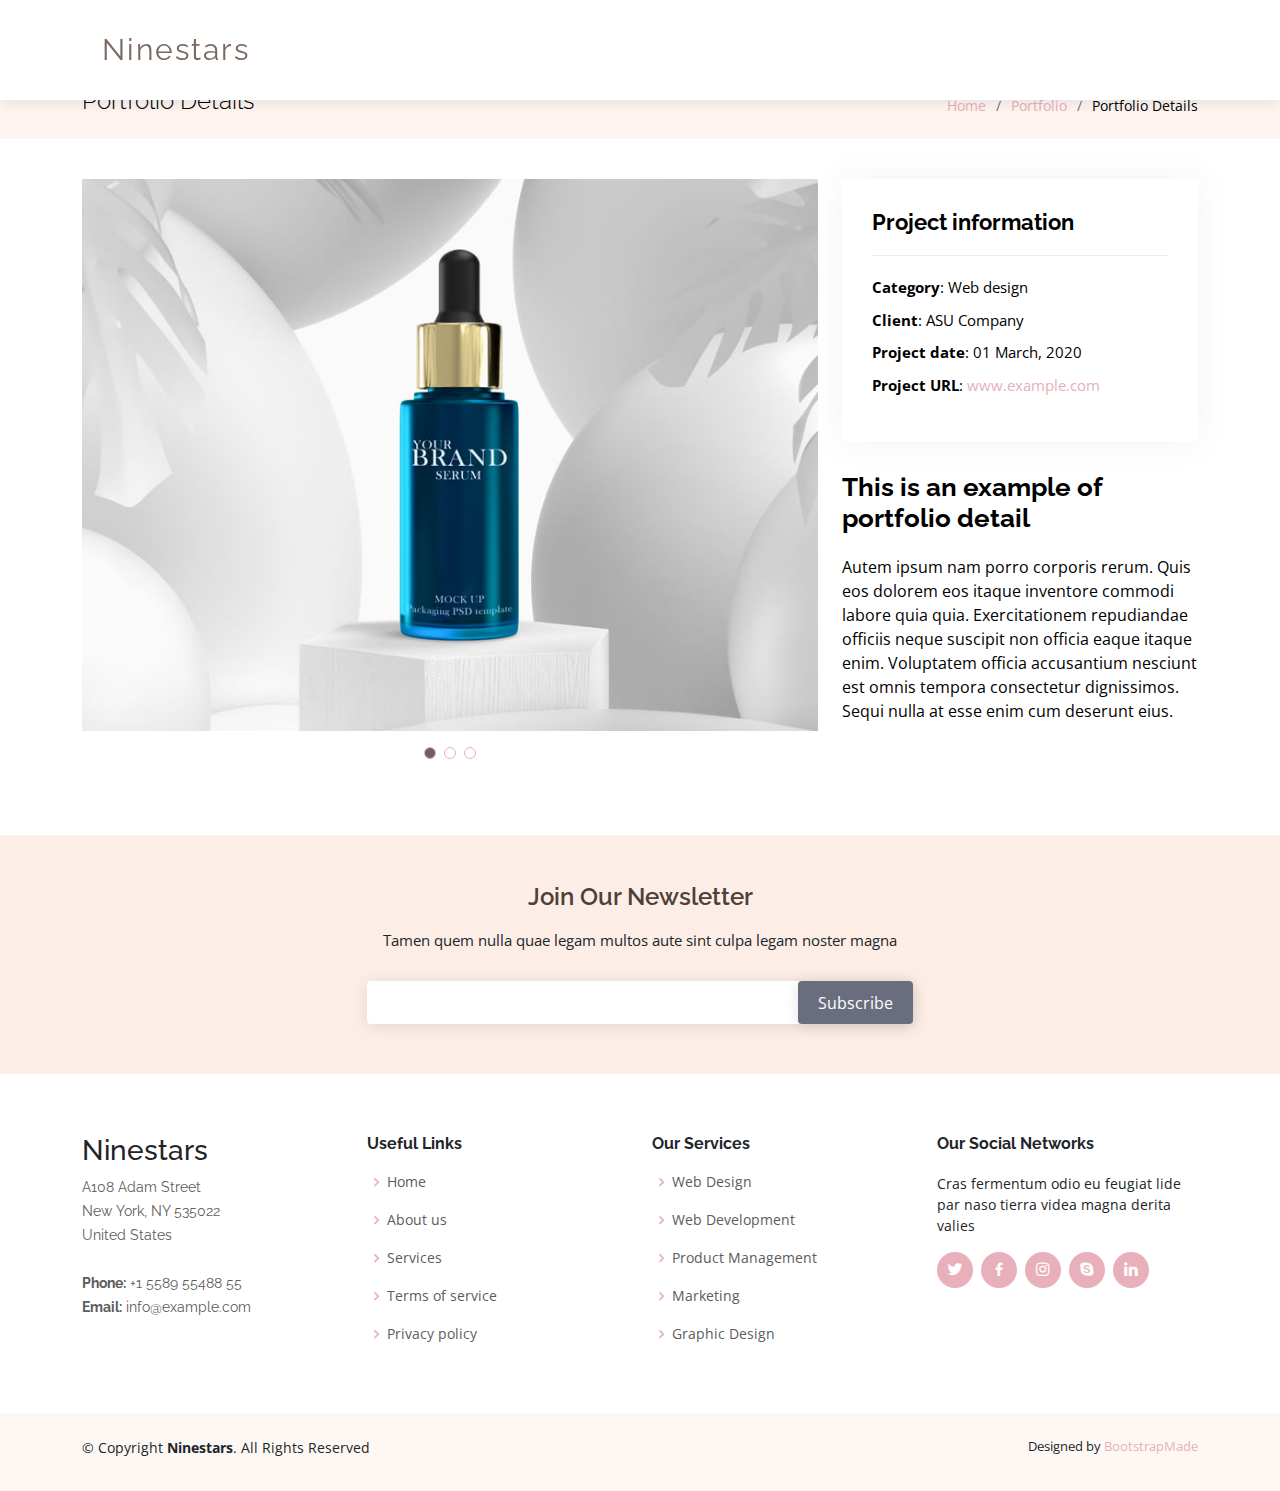
<file: portfolio-details.html>
<!DOCTYPE html>
<html lang="en">

<head>
  <meta charset="utf-8">
  <meta content="width=device-width, initial-scale=1.0" name="viewport">

  <title>Portfolio Details - Ninestars Bootstrap Template</title>
  <meta content="" name="description">
  <meta content="" name="keywords">

  <!-- Favicons -->
  <link href="assets/img/favicon.png" rel="icon">
  <link href="assets/img/apple-touch-icon.png" rel="apple-touch-icon">

  <!-- Google Fonts -->
  <link href="https://fonts.googleapis.com/css?family=Open+Sans:300,300i,400,400i,600,600i,700,700i|Raleway:300,300i,400,400i,600,600i,700,700i" rel="stylesheet">

  <!-- Vendor CSS Files -->
  <link href="assets/vendor/aos/aos.css" rel="stylesheet">
  <link href="assets/vendor/bootstrap/css/bootstrap.min.css" rel="stylesheet">
  <link href="assets/vendor/bootstrap-icons/bootstrap-icons.css" rel="stylesheet">
  <link href="assets/vendor/boxicons/css/boxicons.min.css" rel="stylesheet">
  <link href="assets/vendor/glightbox/css/glightbox.min.css" rel="stylesheet">
  <link href="assets/vendor/swiper/swiper-bundle.min.css" rel="stylesheet">

  <!-- Template Main CSS File -->
  <link href="assets/css/style.css" rel="stylesheet">

  <!-- =======================================================
  * Template Name: Ninestars - v4.3.0
  * Template URL: https://bootstrapmade.com/ninestars-free-bootstrap-3-theme-for-creative/
  * Author: BootstrapMade.com
  * License: https://bootstrapmade.com/license/
  ======================================================== -->
</head>

<body>

  <!-- ======= Header ======= -->
  <header id="header" class="fixed-top d-flex align-items-center">
    <div class="container d-flex align-items-center justify-content-between">

      <div class="logo">
        <h1 class="text-light"><a href="index.html"><span>Ninestars</span></a></h1>
        <!-- Uncomment below if you prefer to use an image logo -->
        <!-- <a href="index.html"><img src="assets/img/logo.png" alt="" class="img-fluid"></a>-->
      </div>

      <nav id="navbar" class="navbar">
        <ul>
          <li><a class="nav-link scrollto " href="#hero">Home</a></li>
          <li><a class="nav-link scrollto" href="#about">About Us</a></li>
          <li><a class="nav-link scrollto" href="#services">Services</a></li>
          <li><a class="nav-link scrollto" href="#portfolio">Portfolio</a></li>
          <li><a class="nav-link scrollto" href="#team">Team</a></li>
          <li class="dropdown"><a href="#"><span>Drop Down</span> <i class="bi bi-chevron-down"></i></a>
            <ul>
              <li><a href="#">Drop Down 1</a></li>
              <li class="dropdown"><a href="#"><span>Deep Drop Down</span> <i class="bi bi-chevron-right"></i></a>
                <ul>
                  <li><a href="#">Deep Drop Down 1</a></li>
                  <li><a href="#">Deep Drop Down 2</a></li>
                  <li><a href="#">Deep Drop Down 3</a></li>
                  <li><a href="#">Deep Drop Down 4</a></li>
                  <li><a href="#">Deep Drop Down 5</a></li>
                </ul>
              </li>
              <li><a href="#">Drop Down 2</a></li>
              <li><a href="#">Drop Down 3</a></li>
              <li><a href="#">Drop Down 4</a></li>
            </ul>
          </li>
          <li><a class="nav-link scrollto" href="#contact">Contact</a></li>
          <li><a class="getstarted scrollto" href="#about">Get Started</a></li>
        </ul>
        <i class="bi bi-list mobile-nav-toggle"></i>
      </nav><!-- .navbar -->

    </div>
  </header><!-- End Header -->

  <main id="main">

    <!-- ======= Breadcrumbs Section ======= -->
    <section class="breadcrumbs">
      <div class="container">

        <div class="d-flex justify-content-between align-items-center">
          <h2>Portfolio Details</h2>
          <ol>
            <li><a href="index.html">Home</a></li>
            <li><a href="portfolio.html">Portfolio</a></li>
            <li>Portfolio Details</li>
          </ol>
        </div>

      </div>
    </section><!-- Breadcrumbs Section -->

    <!-- ======= Portfolio Details Section ======= -->
    <section id="portfolio-details" class="portfolio-details">
      <div class="container">

        <div class="row gy-4">

          <div class="col-lg-8">
            <div class="portfolio-details-slider swiper-container">
              <div class="swiper-wrapper align-items-center">

                <div class="swiper-slide">
                  <img src="assets/img/portfolio/portfolio-1.jpg" alt="">
                </div>

                <div class="swiper-slide">
                  <img src="assets/img/portfolio/portfolio-2.jpg" alt="">
                </div>

                <div class="swiper-slide">
                  <img src="assets/img/portfolio/portfolio-3.jpg" alt="">
                </div>

              </div>
              <div class="swiper-pagination"></div>
            </div>
          </div>

          <div class="col-lg-4">
            <div class="portfolio-info">
              <h3>Project information</h3>
              <ul>
                <li><strong>Category</strong>: Web design</li>
                <li><strong>Client</strong>: ASU Company</li>
                <li><strong>Project date</strong>: 01 March, 2020</li>
                <li><strong>Project URL</strong>: <a href="#">www.example.com</a></li>
              </ul>
            </div>
            <div class="portfolio-description">
              <h2>This is an example of portfolio detail</h2>
              <p>
                Autem ipsum nam porro corporis rerum. Quis eos dolorem eos itaque inventore commodi labore quia quia. Exercitationem repudiandae officiis neque suscipit non officia eaque itaque enim. Voluptatem officia accusantium nesciunt est omnis tempora consectetur dignissimos. Sequi nulla at esse enim cum deserunt eius.
              </p>
            </div>
          </div>

        </div>

      </div>
    </section><!-- End Portfolio Details Section -->

  </main><!-- End #main -->

  <!-- ======= Footer ======= -->
  <footer id="footer">

    <div class="footer-newsletter">
      <div class="container">
        <div class="row justify-content-center">
          <div class="col-lg-6">
            <h4>Join Our Newsletter</h4>
            <p>Tamen quem nulla quae legam multos aute sint culpa legam noster magna</p>
            <form action="" method="post">
              <input type="email" name="email"><input type="submit" value="Subscribe">
            </form>
          </div>
        </div>
      </div>
    </div>

    <div class="footer-top">
      <div class="container">
        <div class="row">

          <div class="col-lg-3 col-md-6 footer-contact">
            <h3>Ninestars</h3>
            <p>
              A108 Adam Street <br>
              New York, NY 535022<br>
              United States <br><br>
              <strong>Phone:</strong> +1 5589 55488 55<br>
              <strong>Email:</strong> info@example.com<br>
            </p>
          </div>

          <div class="col-lg-3 col-md-6 footer-links">
            <h4>Useful Links</h4>
            <ul>
              <li><i class="bx bx-chevron-right"></i> <a href="#">Home</a></li>
              <li><i class="bx bx-chevron-right"></i> <a href="#">About us</a></li>
              <li><i class="bx bx-chevron-right"></i> <a href="#">Services</a></li>
              <li><i class="bx bx-chevron-right"></i> <a href="#">Terms of service</a></li>
              <li><i class="bx bx-chevron-right"></i> <a href="#">Privacy policy</a></li>
            </ul>
          </div>

          <div class="col-lg-3 col-md-6 footer-links">
            <h4>Our Services</h4>
            <ul>
              <li><i class="bx bx-chevron-right"></i> <a href="#">Web Design</a></li>
              <li><i class="bx bx-chevron-right"></i> <a href="#">Web Development</a></li>
              <li><i class="bx bx-chevron-right"></i> <a href="#">Product Management</a></li>
              <li><i class="bx bx-chevron-right"></i> <a href="#">Marketing</a></li>
              <li><i class="bx bx-chevron-right"></i> <a href="#">Graphic Design</a></li>
            </ul>
          </div>

          <div class="col-lg-3 col-md-6 footer-links">
            <h4>Our Social Networks</h4>
            <p>Cras fermentum odio eu feugiat lide par naso tierra videa magna derita valies</p>
            <div class="social-links mt-3">
              <a href="#" class="twitter"><i class="bx bxl-twitter"></i></a>
              <a href="#" class="facebook"><i class="bx bxl-facebook"></i></a>
              <a href="#" class="instagram"><i class="bx bxl-instagram"></i></a>
              <a href="#" class="google-plus"><i class="bx bxl-skype"></i></a>
              <a href="#" class="linkedin"><i class="bx bxl-linkedin"></i></a>
            </div>
          </div>

        </div>
      </div>
    </div>

    <div class="container py-4">
      <div class="copyright">
        &copy; Copyright <strong><span>Ninestars</span></strong>. All Rights Reserved
      </div>
      <div class="credits">
        <!-- All the links in the footer should remain intact. -->
        <!-- You can delete the links only if you purchased the pro version. -->
        <!-- Licensing information: https://bootstrapmade.com/license/ -->
        <!-- Purchase the pro version with working PHP/AJAX contact form: https://bootstrapmade.com/ninestars-free-bootstrap-3-theme-for-creative/ -->
        Designed by <a href="https://bootstrapmade.com/">BootstrapMade</a>
      </div>
    </div>
  </footer><!-- End Footer -->

  <a href="#" class="back-to-top d-flex align-items-center justify-content-center"><i class="bi bi-arrow-up-short"></i></a>

  <!-- Vendor JS Files -->
  <script src="assets/vendor/aos/aos.js"></script>
  <script src="assets/vendor/bootstrap/js/bootstrap.bundle.min.js"></script>
  <script src="assets/vendor/glightbox/js/glightbox.min.js"></script>
  <script src="assets/vendor/isotope-layout/isotope.pkgd.min.js"></script>
  <script src="assets/vendor/php-email-form/validate.js"></script>
  <script src="assets/vendor/swiper/swiper-bundle.min.js"></script>

  <!-- Template Main JS File -->
  <script src="assets/js/main.js"></script>

</body>

</html>
</file>
<file: assets/css/style.css>
/*--------------------------------------------------------------
# General
--------------------------------------------------------------*/
body {
  font-family: "Open Sans", sans-serif;
  color: #000000;
}

a {
  color: #e8b0ba;
  text-decoration: none;
}

a:hover {
  color: #725d68;
  text-decoration: none;
}

h1, h2, h3, h4, h5, h6, .font-primary {
  font-family: "Raleway", sans-serif;
}

/*--------------------------------------------------------------
# Back to top button
--------------------------------------------------------------*/
.back-to-top {
  position: fixed;
  visibility: hidden;
  opacity: 0;
  right: 15px;
  bottom: 15px;
  z-index: 99999;
  background: #725d68;
  width: 40px;
  height: 40px;
  border-radius: 4px;
  transition: all 0.4s;
}

.back-to-top i {
  font-size: 24px;
  color: #fceee7;
  line-height: 0;
}

.back-to-top:hover {
  background: #e8b0ba;
  color: #fff;
}

.back-to-top.active {
  visibility: visible;
  opacity: 1;
}

/*--------------------------------------------------------------
# Disable aos animation delay on mobile devices
--------------------------------------------------------------*/
@media screen and (max-width: 768px) {
  [data-aos-delay] {
    transition-delay: 0 !important;
  }
}

/*--------------------------------------------------------------
# Header
--------------------------------------------------------------*/
#header {
  height: 72px;
  transition: all 0.5s;
  z-index: 997;
  transition: all 0.5s;
  background: #fff;
  box-shadow: 0px 2px 15px rgba(0, 0, 0, 0.1);
  padding: 50px;
}

#header .logo h1 {
  font-size: 30px;
  margin: 10px;
  line-height: 1;
  font-weight: 400;
  letter-spacing: 2px;
}

#header .logo h1 a, #header .logo h1 a:hover {
  color: #7a6960;
  text-decoration: none;
  padding: 10px;
}

#header .logo img {
  padding: 0;
  margin: 0;
  max-height: 40px;
}

#main {
  margin-top: 72px;
}

/*--------------------------------------------------------------
# Navigation Menu
--------------------------------------------------------------*/
/**
* Desktop Navigation 
*/
.navbar {
  padding: 0;
  margin-left: 105%;
  margin-top: -7%;
}

.navbar ul {
  margin: 0;
  padding: 0;
  display: flex;
  list-style: none;
  align-items: center;
}

.navbar li {
  position: relative;
}

.navbar a, .navbar a:focus {
  display: flex;
  align-items: center;
  justify-content: space-between;
  padding: 10px 0 10px 30px;
  font-size: 15px;
  color: #e8b0ba;
  white-space: nowrap;
  transition: 0.3s;
}

.navbar a i, .navbar a:focus i {
  font-size: 12px;
  line-height: 0;
  margin-left: 5px;
}

.navbar a:hover, .navbar .active, .navbar .active:focus, .navbar li:hover > a {
  color: #725d68;
}

.navbar .getstarted {
  background: #696d7d;
  color: #fff;
  padding: 10px 25px;
  margin-left: 30px;
  border-radius: 50px;
}

.navbar .getstarted:hover {
  color: #fff;
  background: #725d68;
}

.navbar .dropdown ul {
  display: block;
  position: absolute;
  left: 14px;
  top: calc(100% + 30px);
  margin: 0;
  padding: 10px 0;
  z-index: 99;
  opacity: 0;
  visibility: hidden;
  background: #fff;
  box-shadow: 0px 0px 30px rgba(127, 137, 161, 0.25);
  transition: 0.3s;
}

.navbar .dropdown ul li {
  min-width: 200px;
}

.navbar .dropdown ul a {
  padding: 10px 20px;
  font-size: 15px;
  text-transform: none;
}

.navbar .dropdown ul a i {
  font-size: 12px;
}

.navbar .dropdown ul a:hover, .navbar .dropdown ul .active:hover, .navbar .dropdown ul li:hover > a {
  color: #725d68;
}

.navbar .dropdown:hover > ul {
  opacity: 1;
  top: 100%;
  visibility: visible;
}

.navbar .dropdown .dropdown ul {
  top: 0;
  left: calc(100% - 30px);
  visibility: hidden;
}

.navbar .dropdown .dropdown:hover > ul {
  opacity: 1;
  top: 0;
  left: 100%;
  visibility: visible;
}

@media (max-width: 1366px) {
  .navbar .dropdown .dropdown ul {
    left: -90%;
  }
  .navbar .dropdown .dropdown:hover > ul {
    left: -100%;
  }
}

/**
* Mobile Navigation 
*/
.mobile-nav-toggle {
  color: #725d68;
  font-size: 28px;
  cursor: pointer;
  display: none;
  line-height: 0;
  transition: 0.5s;
}

.mobile-nav-toggle.bi-x {
  color: #fff;
}

@media (max-width: 991px) {
  .mobile-nav-toggle {
    display: block;
  }
  .navbar ul {
    display: none;
  }
}

.navbar-mobile {
  position: fixed;
  overflow: hidden;
  top: 0;
  right: 0;
  left: 0;
  bottom: 0;
  background: rgba(78, 64, 57, 0.9);
  transition: 0.3s;
}

.navbar-mobile .mobile-nav-toggle {
  position: absolute;
  top: 15px;
  right: 15px;
}

.navbar-mobile ul {
  display: block;
  position: absolute;
  top: 55px;
  right: 15px;
  bottom: 15px;
  left: 15px;
  padding: 10px 0;
  background-color: #fff;
  overflow-y: auto;
  transition: 0.3s;
}

.navbar-mobile a {
  padding: 10px 20px;
  font-size: 15px;
  color: #7a6960;
}

.navbar-mobile a:hover, .navbar-mobile .active, .navbar-mobile li:hover > a {
  color: #e8b0ba;
}

.navbar-mobile .getstarted {
  margin: 15px;
}

.navbar-mobile .dropdown ul {
  position: static;
  display: none;
  margin: 10px 20px;
  padding: 10px 0;
  z-index: 99;
  opacity: 1;
  visibility: visible;
  background: #fff;
  box-shadow: 0px 0px 30px rgba(127, 137, 161, 0.25);
}

.navbar-mobile .dropdown ul li {
  min-width: 200px;
}

.navbar-mobile .dropdown ul a {
  padding: 10px 20px;
}

.navbar-mobile .dropdown ul a i {
  font-size: 12px;
}

.navbar-mobile .dropdown ul a:hover, .navbar-mobile .dropdown ul .active:hover, .navbar-mobile .dropdown ul li:hover > a {
  color: #725d68;
}

.navbar-mobile .dropdown > .dropdown-active {
  display: block;
}

/*--------------------------------------------------------------
# Hero Section
МакДональдс
Бургер Кинг
KFC
Wokker
Farш

White Rabbit
Savva
Selfie
Björn

--------------------------------------------------------------*/
#hero {
  width: 100%;
  height: 70vh;
  background: #fceee7;
  border-bottom: 2px solid #fcebe3;
  margin: 72px 0 -72px 0;
}

#hero h1 {
  margin: 0;
  font-size: 48px;
  font-weight: 700;
  line-height: 56px;
  color: #67545e;
}

#hero h2 {
  color: #886f7c;
  margin: 15px 0 0 0;
  font-size: 24px;
}

#hero .btn-get-started {
  font-family: "Raleway", sans-serif;
  font-weight: 500;
  font-size: 16px;
  letter-spacing: 1px;
  display: inline-block;
  padding: 8px 28px;
  border-radius: 3px;
  transition: 0.5s;
  margin-top: 30px;
  color: #fff;
  background: #696d7d;
}

#hero .btn-get-started:hover {
  background: #725d68;
}

#hero .animated {
  animation: up-down 3s ease-in-out infinite alternate-reverse both;
}

@media (max-width: 991px) {
  #hero {
    height: calc(100vh - 72px);
  }
  #hero .animated {
    -webkit-animation: none;
    animation: none;
  }
  #hero .hero-img {
    text-align: center;
  }
  #hero .hero-img img {
    width: 50%;
  }
}

@media (max-width: 768px) {
  #hero h1 {
    font-size: 28px;
    line-height: 36px;
  }
  #hero h2 {
    font-size: 18px;
    line-height: 24px;
  }
  #hero .hero-img img {
    width: 70%;
  }
}

@media (max-width: 575px) {
  #hero .hero-img img {
    width: 80%;
  }
}

@media (max-height: 600px) {
  #hero {
    height: calc(120vh);
  }
}

@-webkit-keyframes up-down {
  0% {
    transform: translateY(10px);
  }
  100% {
    transform: translateY(-10px);
  }
}

@keyframes up-down {
  0% {
    transform: translateY(10px);
  }
  100% {
    transform: translateY(-10px);
  }
}

/*--------------------------------------------------------------
# Sections General
--------------------------------------------------------------*/
section {
  padding: 60px 0;
  overflow: hidden;
}

.section-bg {
  background-color: #fef8f5;
}

.section-title {
  text-align: center;
  padding-bottom: 30px;
}

.section-title h2 {
  font-size: 24px;
  font-weight: 700;
  padding-bottom: 0;
  line-height: 1px;
  margin-bottom: 15px;
  color: #c2b7b1;
}

.section-title p {
  padding-bottom: 15px;
  margin-bottom: 15px;
  position: relative;
  font-size: 32px;
  font-weight: 700;
  color: #4e4039;
}

.section-title p::after {
  content: '';
  position: absolute;
  display: block;
  width: 60px;
  height: 2px;
  background: #696d7d;
  bottom: 0;
  left: calc(50% - 30px);
}

/*--------------------------------------------------------------
# Breadcrumbs
--------------------------------------------------------------*/
.breadcrumbs {
  padding: 15px 0;
  background-color: #fef5f1;
  min-height: 40px;
}

.breadcrumbs h2 {
  font-size: 24px;
  font-weight: 300;
}

.breadcrumbs ol {
  display: flex;
  flex-wrap: wrap;
  list-style: none;
  padding: 0;
  margin: 0;
  font-size: 14px;
}

.breadcrumbs ol li + li {
  padding-left: 10px;
}

.breadcrumbs ol li + li::before {
  display: inline-block;
  padding-right: 10px;
  color: #6c757d;
  content: "/";
}

@media (max-width: 768px) {
  .breadcrumbs .d-flex {
    display: block !important;
  }
  .breadcrumbs ol {
    display: block;
  }
  .breadcrumbs ol li {
    display: inline-block;
  }
}

/*--------------------------------------------------------------
# About
--------------------------------------------------------------*/
.about h3 {
  font-weight: 700;
  font-size: 34px;
  color: #4e4039;
}

.about h4 {
  font-size: 20px;
  font-weight: 700;
  margin-top: 5px;
  color: #7a6960;
}

.about i {
  font-size: 48px;
  margin-top: 15px;
  color: #725d68;
}

.about p {
  font-size: 15px;
  color: #5a6570;
}

@media (max-width: 991px) {
  .about .about-img img {
    max-width: 70%;
  }
}

@media (max-width: 767px) {
  .about .about-img img {
    max-width: 90%;
  }
}

/*--------------------------------------------------------------
# Services
--------------------------------------------------------------*/
.services .icon-box {
  padding: 30px;
  position: relative;
  overflow: hidden;
  margin: 0  0 40px 0;
  background: #fff;
  box-shadow: 0 10px 29px 0 rgba(68, 88, 144, 0.1);
  transition: all 0.3s ease-in-out;
  border-radius: 15px;
  text-align: center;
  border-bottom: 3px solid #fff;
}

.services .icon-box:hover {
  transform: translateY(-5px);
  border-color: #696d7d;
}

.services .icon i {
  font-size: 48px;
  line-height: 1;
  margin-bottom: 15px;
  color: #696d7d;
}

.services .title {
  font-weight: 700;
  margin-bottom: 15px;
  font-size: 18px;
}

.services .title a {
  color: #111;
}

.services .description {
  font-size: 15px;
  line-height: 28px;
  margin-bottom: 0;
}

/*--------------------------------------------------------------
# Portfolio
--------------------------------------------------------------*/
.portfolio .portfolio-item {
  margin-bottom: 30px;
}

.portfolio #portfolio-flters {
  padding: 0;
  margin: 0 0 35px 0;
  list-style: none;
  text-align: center;
}

.portfolio #portfolio-flters li {
  cursor: pointer;
  margin: 0 15px 15px 0;
  display: inline-block;
  padding: 5px;
  font-size: 16px;
  font-weight: 600;
  line-height: 20px;
  color: #212529;
  margin-bottom: 5px;
  transition: all 0.3s ease-in-out;
}

.portfolio #portfolio-flters li:hover, .portfolio #portfolio-flters li.filter-active {
  color: #e8b0ba;
}

.portfolio #portfolio-flters li:last-child {
  margin-right: 0;
}

.portfolio .portfolio-wrap {
  transition: 0.3s;
  position: relative;
  overflow: hidden;
  border-radius: 8px;
  z-index: 1;
}

.portfolio .portfolio-wrap::before {
  content: "";
  background: rgba(122, 105, 96, 0.6);
  position: absolute;
  left: 100%;
  right: 0;
  top: 0;
  bottom: 0;
  transition: all ease-in-out 0.3s;
  z-index: 2;
}

.portfolio .portfolio-wrap img {
  transition: 0.3s;
  position: relative;
  z-index: 1;
}

.portfolio .portfolio-wrap .portfolio-links {
  opacity: 0;
  left: 0;
  right: 0;
  top: calc(50% - 32px);
  text-align: center;
  z-index: 3;
  position: absolute;
  transition: all ease-in-out 0.3s;
}

.portfolio .portfolio-wrap .portfolio-links a {
  color: #725d68;
  margin: 0 4px;
  line-height: 0;
  background-color: #fff;
  padding-top: 6px;
  padding-right: 1px;
  border-radius: 50px;
  text-align: center;
  width: 32px;
  height: 32px;
  display: inline-block;
  transition: 0.3s;
}

.portfolio .portfolio-wrap .portfolio-links a i {
  line-height: 0;
  font-size: 20px;
}

.portfolio .portfolio-wrap .portfolio-links a:hover {
  background: #725d68;
  color: #fff;
}

.portfolio .portfolio-wrap .portfolio-info {
  opacity: 0;
  position: absolute;
  bottom: -20px;
  left: 0;
  right: 0;
  text-align: center;
  z-index: 3;
  transition: all ease-in-out 0.3s;
}

.portfolio .portfolio-wrap .portfolio-info h4 {
  font-size: 20px;
  color: #fff;
  font-weight: 600;
}

.portfolio .portfolio-wrap .portfolio-info p {
  color: #ffffff;
  font-size: 14px;
  text-transform: uppercase;
}

.portfolio .portfolio-wrap:hover::before {
  left: 0;
}

.portfolio .portfolio-wrap:hover .portfolio-links {
  opacity: 1;
  top: calc(50% - 16px);
}

.portfolio .portfolio-wrap:hover .portfolio-info {
  opacity: 1;
  bottom: 0;
}

/*--------------------------------------------------------------
# Portfolio Details
--------------------------------------------------------------*/
.portfolio-details {
  padding-top: 40px;
}

.portfolio-details .portfolio-details-slider img {
  width: 100%;
}

.portfolio-details .portfolio-details-slider .swiper-pagination {
  margin-top: 20px;
  position: relative;
}

.portfolio-details .portfolio-details-slider .swiper-pagination .swiper-pagination-bullet {
  width: 12px;
  height: 12px;
  background-color: #fff;
  opacity: 1;
  border: 1px solid #e8b0ba;
}

.portfolio-details .portfolio-details-slider .swiper-pagination .swiper-pagination-bullet-active {
  background-color: #725d68;
}

.portfolio-details .portfolio-info {
  padding: 30px;
  box-shadow: 0px 0 30px rgba(122, 105, 96, 0.08);
}

.portfolio-details .portfolio-info h3 {
  font-size: 22px;
  font-weight: 700;
  margin-bottom: 20px;
  padding-bottom: 20px;
  border-bottom: 1px solid #eee;
}

.portfolio-details .portfolio-info ul {
  list-style: none;
  padding: 0;
  font-size: 15px;
}

.portfolio-details .portfolio-info ul li + li {
  margin-top: 10px;
}

.portfolio-details .portfolio-description {
  padding-top: 30px;
}

.portfolio-details .portfolio-description h2 {
  font-size: 26px;
  font-weight: 700;
  margin-bottom: 20px;
}

.portfolio-details .portfolio-description p {
  padding: 0;
}

/*--------------------------------------------------------------
# F.A.Q
--------------------------------------------------------------*/
.faq {
  padding: 60px 0;
  background: #fceee7;
}

.faq .faq-list {
  padding: 0;
  list-style: none;
}

.faq .faq-list li {
  border-bottom: 1px solid #eae7e5;
  margin-bottom: 20px;
  padding-bottom: 20px;
}

.faq .faq-list .question {
  display: block;
  position: relative;
  font-family: #e8b0ba;
  font-size: 18px;
  line-height: 24px;
  font-weight: 400;
  font-weight: 600;
  padding-left: 25px;
  cursor: pointer;
  color: #725d68;
  transition: 0.3s;
}

.faq .faq-list i {
  font-size: 16px;
  position: absolute;
  left: 0;
  top: -2px;
}

.faq .faq-list p {
  margin-bottom: 0;
  padding: 10px 0 0 25px;
}

.faq .faq-list .icon-show {
  display: none;
}

.faq .faq-list .collapsed {
  color: #343a40;
}

.faq .faq-list .collapsed:hover {
  color: #e8b0ba;
}

.faq .faq-list .collapsed .icon-show {
  display: inline-block;
  transition: 0.6s;
}

.faq .faq-list .collapsed .icon-close {
  display: none;
  transition: 0.6s;
}

/*--------------------------------------------------------------
# Team
--------------------------------------------------------------*/
.team {
  background: #fff;
  padding: 60px 0;
}

.team .member {
  text-align: center;
  margin-bottom: 20px;
  background: #343a40;
  position: relative;
  overflow: hidden;
}

.team .member .member-info {
  opacity: 0;
  position: absolute;
  bottom: 0;
  top: 0;
  left: 0;
  right: 0;
  transition: 0.2s;
}

.team .member .member-info-content {
  position: absolute;
  left: 50px;
  right: 0;
  bottom: 0;
  transition: bottom 0.4s;
}

.team .member .member-info-content h4 {
  font-weight: 700;
  margin-bottom: 2px;
  font-size: 18px;
  color: #fff;
}

.team .member .member-info-content span {
  font-style: italic;
  display: block;
  font-size: 13px;
  color: #fff;
}

.team .member .social {
  position: absolute;
  left: -50px;
  top: 0;
  bottom: 0;
  width: 50px;
  transition: left ease-in-out 0.3s;
  background: rgba(78, 64, 57, 0.6);
  text-align: center;
}

.team .member .social a {
  transition: color 0.3s;
  display: block;
  color: #fff;
  margin-top: 15px;
}

.team .member .social a:hover {
  color: #e8b0ba;
}

.team .member .social i {
  font-size: 18px;
  margin: 0 2px;
}

.team .member:hover .member-info {
  background: linear-gradient(0deg, rgba(78, 64, 57, 0.95) 0%, rgba(78, 64, 57, 0.95) 15%, rgba(255, 255, 255, 0) 100%);
  opacity: 1;
  transition: 0.4s;
}

.team .member:hover .member-info-content {
  bottom: 30px;
  transition: bottom 0.4s;
}

.team .member:hover .social {
  left: 0;
  transition: left ease-in-out 0.3s;
}

/*--------------------------------------------------------------
# Clients
--------------------------------------------------------------*/
.clients .clients-slider .swiper-slide img {
  opacity: 0.5;
  transition: 0.3s;
}

.clients .clients-slider .swiper-slide img:hover {
  opacity: 1;
}

.clients .clients-slider .swiper-pagination {
  margin-top: 20px;
  position: relative;
}

.clients .clients-slider .swiper-pagination .swiper-pagination-bullet {
  width: 12px;
  height: 12px;
  background-color: #fff;
  opacity: 1;
  border: 1px solid #e8b0ba;
}

.clients .clients-slider .swiper-pagination .swiper-pagination-bullet-active {
  background-color: #e8b0ba;
}

/*--------------------------------------------------------------
# Contact Us
--------------------------------------------------------------*/
.contact .info {
  border-top: 3px solid #e8b0ba;
  border-bottom: 3px solid #e8b0ba;
  padding: 30px;
  background: #fff;
  width: 100%;
  box-shadow: 0 0 24px 0 rgba(0, 0, 0, 0.12);
}

.contact .info i {
  font-size: 20px;
  color: #725d68;
  float: left;
  width: 44px;
  height: 44px;
  background: #fdf1ec;
  display: flex;
  justify-content: center;
  align-items: center;
  border-radius: 50px;
  transition: all 0.3s ease-in-out;
}

.contact .info h4 {
  padding: 0 0 0 60px;
  font-size: 22px;
  font-weight: 600;
  margin-bottom: 5px;
  color: #7a6960;
}

.contact .info p {
  padding: 0 0 10px 60px;
  margin-bottom: 20px;
  font-size: 14px;
  color: #ab9d95;
}

.contact .info .email p {
  padding-top: 5px;
}

.contact .info .social-links {
  padding-left: 60px;
}

.contact .info .social-links a {
  font-size: 18px;
  display: inline-block;
  background: #333;
  color: #fff;
  line-height: 1;
  padding: 8px 0;
  border-radius: 50%;
  text-align: center;
  width: 36px;
  height: 36px;
  transition: 0.3s;
  margin-right: 10px;
}

.contact .info .social-links a:hover {
  background: #fceee7;
  color: #fff;
}

.contact .info .email:hover i, .contact .info .address:hover i, .contact .info .phone:hover i {
  background: #725d68;
  color: #fff;
}

.contact .php-email-form {
  width: 100%;
  border-top: 3px solid #e8b0ba;
  border-bottom: 3px solid #e8b0ba;
  padding: 30px;
  background: #fff;
  box-shadow: 0 0 24px 0 rgba(0, 0, 0, 0.12);
}

.contact .php-email-form .form-group {
  padding-bottom: 8px;
}

.contact .php-email-form .error-message {
  display: none;
  color: #fff;
  background: #ed3c0d;
  text-align: left;
  padding: 15px;
  font-weight: 600;
}

.contact .php-email-form .error-message br + br {
  margin-top: 25px;
}

.contact .php-email-form .sent-message {
  display: none;
  color: #fff;
  background: #18d26e;
  text-align: center;
  padding: 15px;
  font-weight: 600;
}

.contact .php-email-form .loading {
  display: none;
  background: #fff;
  text-align: center;
  padding: 15px;
}

.contact .php-email-form .loading:before {
  content: "";
  display: inline-block;
  border-radius: 50%;
  width: 24px;
  height: 24px;
  margin: 0 10px -6px 0;
  border: 3px solid #18d26e;
  border-top-color: #eee;
  -webkit-animation: animate-loading 1s linear infinite;
  animation: animate-loading 1s linear infinite;
}

.contact .php-email-form input, .contact .php-email-form textarea {
  border-radius: 0;
  box-shadow: none;
  font-size: 14px;
}

.contact .php-email-form input {
  height: 44px;
}

.contact .php-email-form textarea {
  padding: 10px 12px;
}

.contact .php-email-form button[type="submit"] {
  background: #696d7d;
  border: 0;
  padding: 10px 24px;
  color: #fff;
  transition: 0.4s;
  border-radius: 4px;
}

.contact .php-email-form button[type="submit"]:hover {
  background: #696d7d;
}

@-webkit-keyframes animate-loading {
  0% {
    transform: rotate(0deg);
  }
  100% {
    transform: rotate(360deg);
  }
}

@keyframes animate-loading {
  0% {
    transform: rotate(0deg);
  }
  100% {
    transform: rotate(360deg);
  }
}

/*--------------------------------------------------------------
# Footer
--------------------------------------------------------------*/
#footer {
  background: #fff;
  padding: 0 0 30px 0;
  color: #212529;
  font-size: 14px;
  background: #fef8f5;
}

#footer .footer-newsletter {
  padding: 50px 0;
  background: #fceee7;
  text-align: center;
  font-size: 15px;
}

#footer .footer-newsletter h4 {
  font-size: 24px;
  margin: 0 0 20px 0;
  padding: 0;
  line-height: 1;
  font-weight: 600;
  color: #4e4039;
}

#footer .footer-newsletter form {
  margin-top: 30px;
  background: #fff;
  padding: 6px 10px;
  position: relative;
  border-radius: 4px;
  box-shadow: 0px 2px 15px rgba(0, 0, 0, 0.1);
  text-align: left;
}

#footer .footer-newsletter form input[type="email"] {
  border: 0;
  padding: 4px 4px;
  width: calc(100% - 100px);
}

#footer .footer-newsletter form input[type="submit"] {
  position: absolute;
  top: 0;
  right: 0;
  bottom: 0;
  border: 0;
  background: none;
  font-size: 16px;
  padding: 0 20px;
  background: #696d7d;
  color: #fff;
  transition: 0.3s;
  border-radius: 4px;
  box-shadow: 0px 2px 15px rgba(0, 0, 0, 0.1);
}

#footer .footer-newsletter form input[type="submit"]:hover {
  background: #725d68;
}

#footer .footer-top {
  padding: 60px 0 30px 0;
  background: #fff;
}

#footer .footer-top .footer-contact {
  margin-bottom: 30px;
}

#footer .footer-top .footer-contact h4 {
  font-size: 22px;
  margin: 0 0 30px 0;
  padding: 2px 0 2px 0;
  line-height: 1;
  font-weight: 700;
}

#footer .footer-top .footer-contact p {
  font-size: 14px;
  line-height: 24px;
  margin-bottom: 0;
  font-family: "Raleway", sans-serif;
  color: #5c5c5c;
}

#footer .footer-top h4 {
  font-size: 16px;
  font-weight: bold;
  color: #212529;
  position: relative;
  padding-bottom: 12px;
}

#footer .footer-top .footer-links {
  margin-bottom: 30px;
}

#footer .footer-top .footer-links ul {
  list-style: none;
  padding: 0;
  margin: 0;
}

#footer .footer-top .footer-links ul i {
  padding-right: 2px;
  color: #e8b0ba;
  font-size: 18px;
  line-height: 1;
}

#footer .footer-top .footer-links ul li {
  padding: 10px 0;
  display: flex;
  align-items: center;
}

#footer .footer-top .footer-links ul li:first-child {
  padding-top: 0;
}

#footer .footer-top .footer-links ul a {
  color: #5c5c5c;
  transition: 0.3s;
  display: inline-block;
  line-height: 1;
}

#footer .footer-top .footer-links ul a:hover {
  text-decoration: none;
  color: #725d68;
}

#footer .footer-top .social-links a {
  font-size: 18px;
  display: inline-block;
  background: #e8b0ba;
  color: #fff;
  line-height: 1;
  padding: 8px 0;
  margin-right: 4px;
  border-radius: 50%;
  text-align: center;
  width: 36px;
  height: 36px;
  transition: 0.3s;
}

#footer .footer-top .social-links a:hover {
  background: #725d68;
  color: #fff;
  text-decoration: none;
}

#footer .copyright {
  text-align: center;
  float: left;
}

#footer .credits {
  float: right;
  text-align: center;
  font-size: 13px;
  color: #212529;
}

#footer .credits a {
  color: #e8b0ba;
}

@media (max-width: 575px) {
  #footer .copyright, #footer .credits {
    float: none;
    -moz-text-align-last: center;
    text-align-last: center;
    padding: 3px 0;
  }
}
</file>
